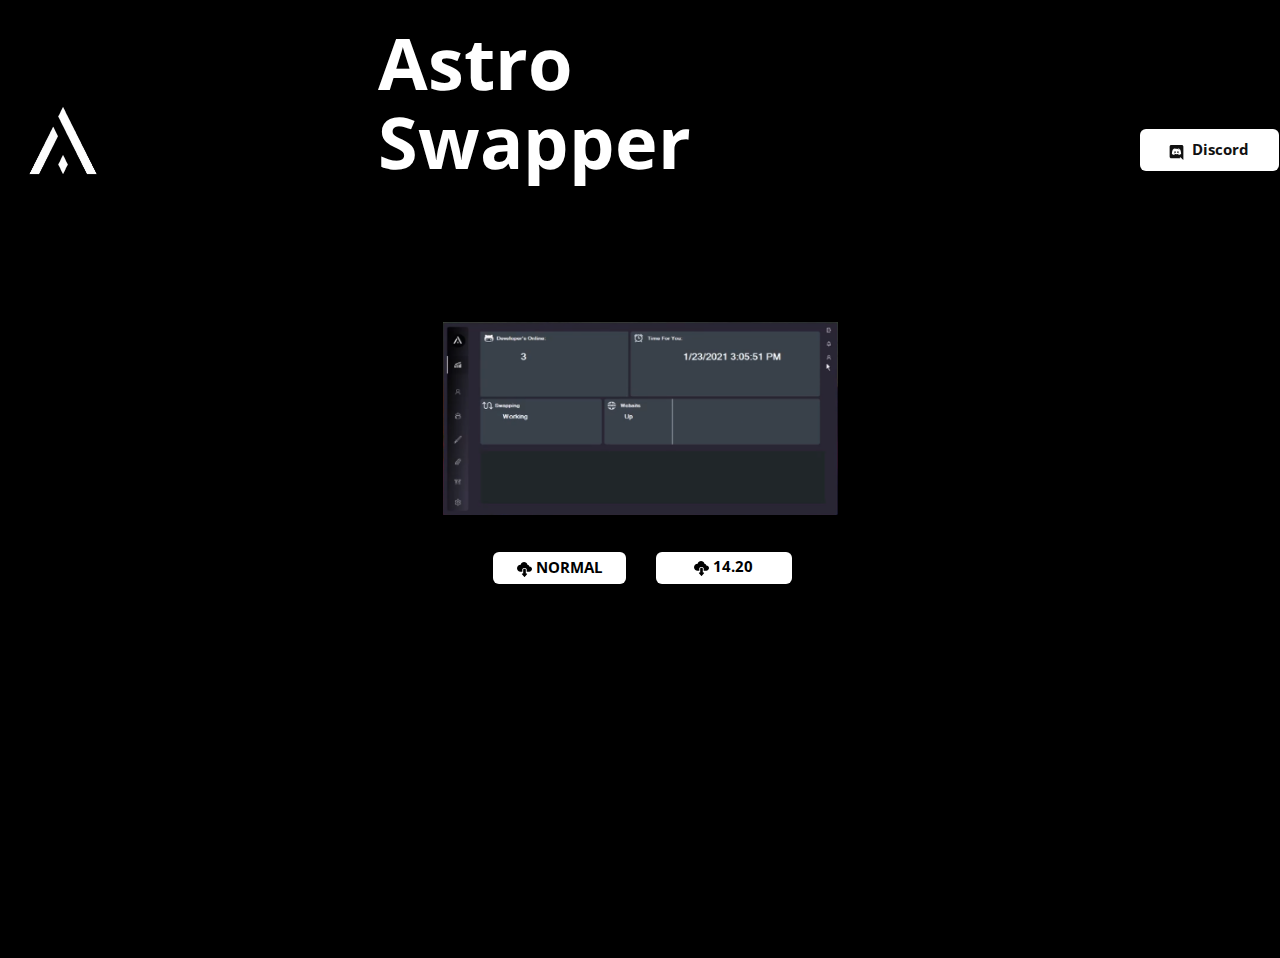
<file: index.html>
﻿<!DOCTYPE html>
<html style="font-size: 16px;">
  <head>
    <meta name="viewport" content="width=device-width, initial-scale=1.0">
    <meta charset="utf-8">
    <meta name="keywords" content="DZn TEAM">
    <meta name="description" content="">
    <meta name="page_type" content="np-template-header-footer-from-plugin">
    <title>ASTRO SWAPPER</title>
    <link rel="stylesheet" href="nicepage.css" media="screen">
<link rel="stylesheet" href="ASTRO-SWAPPER.css" media="screen">
    <script class="u-script" type="text/javascript" src="jquery.js" defer=""></script>
    <script class="u-script" type="text/javascript" src="nicepage.js" defer=""></script>
    <meta name="generator" content="Nicepage 3.3.3, nicepage.com">
    <link id="u-theme-google-font" rel="stylesheet" href="https://fonts.googleapis.com/css?family=Roboto:100,100i,300,300i,400,400i,500,500i,700,700i,900,900i|Open+Sans:300,300i,400,400i,600,600i,700,700i,800,800i">
    
    
    <script type="application/ld+json">{
		"@context": "http://schema.org",
		"@type": "Organization",
		"name": "",
		"url": "index.html",
		"logo": "images/OIP-removebg-preview_1.png"
}</script>
    <meta property="og:title" content="ASTRO SWAPPER">
    <meta property="og:type" content="website">
    <meta name="theme-color" content="#478ac9">
    <link rel="canonical" href="index.html">
    <meta property="og:url" content="index.html">
  </head>
  <body data-home-page="ASTRO-SWAPPER.html" data-home-page-title="ASTRO SWAPPER" class="u-body u-overlap u-overlap-contrast u-overlap-transparent"><header class="u-black u-clearfix u-header u-header" id="sec-b97e"><h1 class="u-custom-font u-text u-text-font u-title u-text-1">Astro Swapper</h1><a href="ASTRO-SWAPPER.html" data-page-id="1890006289" class="u-image u-logo u-image-1" title="ASTRO SWAPPER">
        <img src="images/OIP-removebg-preview_1.png" class="u-logo-image u-logo-image-1" data-image-width="126">
      </a><a href="https://discord.gg/v24YVCKCVu" class="u-btn u-btn-round u-button-style u-hover-grey-75 u-radius-6 u-white u-btn-1" target="_blank"><span class="u-icon"><svg xmlns="http://www.w3.org/2000/svg" xmlns:xlink="http://www.w3.org/1999/xlink" version="1.1" xml:space="preserve" class="u-svg-content" viewBox="0 0 24 24" style="color: currentcolor; width: 1em; height: 1em;"><g fill="currentColor"><path d="m3.58 21.196h14.259l-.681-2.205c.101.088 5.842 5.009 5.842 5.009v-21.525c-.068-1.338-1.22-2.475-2.648-2.475l-16.767.003c-1.427 0-2.585 1.139-2.585 2.477v16.24c0 1.411 1.156 2.476 2.58 2.476zm10.548-15.513-.033.012.012-.012zm-7.631 1.269c1.833-1.334 3.532-1.27 3.532-1.27l.137.135c-2.243.535-3.26 1.537-3.26 1.537.104-.022 4.633-2.635 10.121.066 0 0-1.019-.937-3.124-1.537l.186-.183c.291.001 1.831.055 3.479 1.26 0 0 1.844 3.15 1.844 7.02-.061-.074-1.144 1.666-3.931 1.726 0 0-.472-.534-.808-1 1.63-.468 2.24-1.404 2.24-1.404-3.173 1.998-5.954 1.686-9.281.336-.031 0-.045-.014-.061-.03v-.006c-.016-.015-.03-.03-.061-.03h-.06c-.204-.134-.34-.2-.34-.2s.609.936 2.174 1.404c-.411.469-.818 1.002-.818 1.002-2.786-.066-3.802-1.806-3.802-1.806 0-3.876 1.833-7.02 1.833-7.02z"></path><path d="m14.308 12.771c.711 0 1.29-.6 1.29-1.34 0-.735-.576-1.335-1.29-1.335v.003c-.708 0-1.288.598-1.29 1.338 0 .734.579 1.334 1.29 1.334z"></path><path d="m9.69 12.771c.711 0 1.29-.6 1.29-1.34 0-.735-.575-1.335-1.286-1.335l-.004.003c-.711 0-1.29.598-1.29 1.338 0 .734.579 1.334 1.29 1.334z"></path>
</g></svg><img></span>&nbsp;​&nbsp;Discord
      </a><a href="Astro-Swapper-Credits.html" data-page-id="16815288" class="u-btn u-btn-round u-button-style u-hover-grey-75 u-radius-6 u-white u-btn-2"><span class="u-icon"><svg xmlns="http://www.w3.org/2000/svg" xmlns:xlink="http://www.w3.org/1999/xlink" version="1.1" xml:space="preserve" class="u-svg-content" viewBox="0 0 512 512" style="width: 1em; height: 1em;"><path d="m256 512c-68.378906 0-132.667969-26.628906-181.019531-74.980469-48.351563-48.351562-74.980469-112.640625-74.980469-181.019531s26.628906-132.667969 74.980469-181.019531c48.351562-48.351563 112.640625-74.980469 181.019531-74.980469s132.667969 26.628906 181.019531 74.980469c48.351563 48.351562 74.980469 112.640625 74.980469 181.019531s-26.628906 132.667969-74.980469 181.019531c-48.351562 48.351563-112.640625 74.980469-181.019531 74.980469zm0-472c-119.101562 0-216 96.898438-216 216s96.898438 216 216 216 216-96.898438 216-216-96.898438-216-216-216zm105.359375 321.359375-28.285156-28.285156c-42.5 42.5-111.648438 42.5-154.148438 0s-42.5-111.648438 0-154.148438 111.648438-42.5 154.148438 0l28.285156-28.285156c-58.097656-58.09375-152.625-58.09375-210.71875 0-58.09375 58.097656-58.09375 152.625 0 210.71875 29.046875 29.046875 67.203125 43.570313 105.359375 43.570313 38.152344 0 76.3125-14.523438 105.359375-43.570313zm0 0"></path></svg><img></span>&nbsp;Credits
      </a></header>
    <section class="u-align-left u-black u-clearfix u-section-1" id="sec-cfe5">
      <div class="u-clearfix u-sheet u-sheet-1">
        <img src="images/Capture.PNG" alt="" class="u-image u-image-default u-image-1" data-image-width="908" data-image-height="443">
        <a href="DOWNLOAD.html" data-page-id="13259984" class="u-active-palette-1-base u-btn u-btn-round u-button-style u-hover-custom-color-1 u-radius-6 u-text-black u-white u-btn-1"><span class="u-icon"><svg xmlns="http://www.w3.org/2000/svg" xmlns:xlink="http://www.w3.org/1999/xlink" version="1.1" xml:space="preserve" class="u-svg-content" viewBox="0 0 512 512" style="width: 1em; height: 1em;"><g><path d="m286 241h-60c-8.291 0-15 6.709-15 15v135h-30c-5.684 0-10.869 3.208-13.418 8.291-2.534 5.083-1.992 11.162 1.421 15.703l75 91c2.827 3.779 7.28 6.006 11.997 6.006s9.17-2.227 11.997-6.006l75-91c3.413-4.541 3.955-10.62 1.421-15.703-2.549-5.083-7.734-8.291-13.418-8.291h-30v-135c0-8.291-6.709-15-15-15z"></path><path d="m419.491 151.015c-6.167-30.205-30.703-53.848-62.446-58.872-13.096-52.72-61.011-92.143-116.045-92.143-54.917 0-102.305 38.837-115.737 91.117-1.407-.073-2.827-.117-4.263-.117-66.167 0-121 53.833-121 120s54.833 120 121 120h60v-75c0-24.814 20.186-45 45-45h60c24.814 0 45 20.186 45 45v75h90c49.629 0 91-40.371 91-90 0-50.127-42.06-91.23-92.509-89.985z"></path>
</g></svg><img></span>
          <span style="font-weight: 700;"> NORMAL</span>
        </a>
        <a href="https://file-link.net/173856/AstroSwapper" class="u-active-palette-1-base u-btn u-btn-round u-button-style u-hover-custom-color-1 u-radius-6 u-text-black u-white u-btn-2" target="_blank"><span class="u-icon"><svg xmlns="http://www.w3.org/2000/svg" xmlns:xlink="http://www.w3.org/1999/xlink" version="1.1" xml:space="preserve" class="u-svg-content" viewBox="0 0 512 512" style="width: 1em; height: 1em;"><g><path d="m286 241h-60c-8.291 0-15 6.709-15 15v135h-30c-5.684 0-10.869 3.208-13.418 8.291-2.534 5.083-1.992 11.162 1.421 15.703l75 91c2.827 3.779 7.28 6.006 11.997 6.006s9.17-2.227 11.997-6.006l75-91c3.413-4.541 3.955-10.62 1.421-15.703-2.549-5.083-7.734-8.291-13.418-8.291h-30v-135c0-8.291-6.709-15-15-15z"></path><path d="m419.491 151.015c-6.167-30.205-30.703-53.848-62.446-58.872-13.096-52.72-61.011-92.143-116.045-92.143-54.917 0-102.305 38.837-115.737 91.117-1.407-.073-2.827-.117-4.263-.117-66.167 0-121 53.833-121 120s54.833 120 121 120h60v-75c0-24.814 20.186-45 45-45h60c24.814 0 45 20.186 45 45v75h90c49.629 0 91-40.371 91-90 0-50.127-42.06-91.23-92.509-89.985z"></path>
</g></svg><img></span>
          <span style="font-weight: 700;"> 14.20</span>
        </a>
      </div>
    </section>
      </a> 
    </section>
  </body>
</html>
</file>
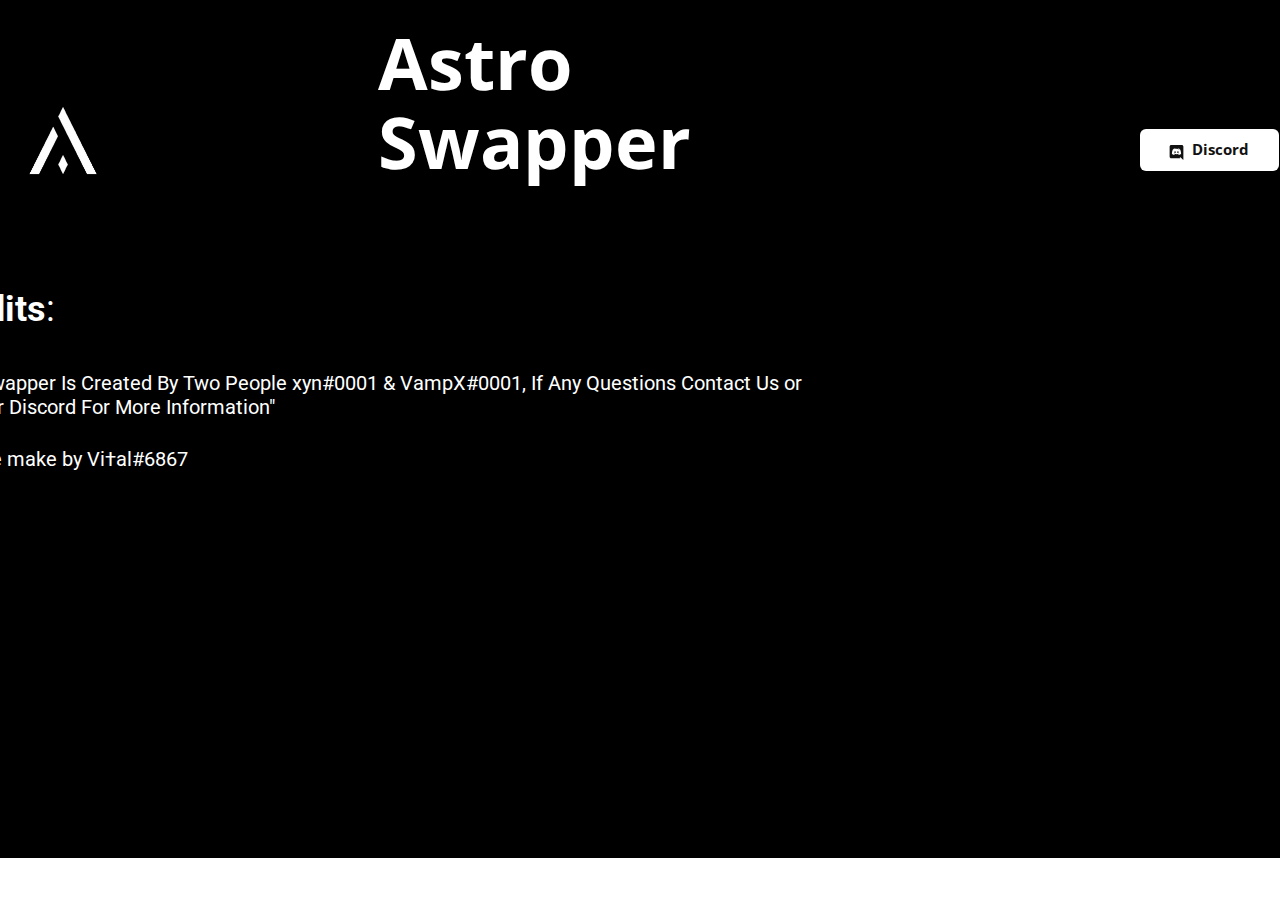
<file: Astro-Swapper-Credits.html>
﻿<!DOCTYPE html>
<html style="font-size: 16px;">
  <head>
    <meta name="viewport" content="width=device-width, initial-scale=1.0">
    <meta charset="utf-8">
    <meta name="keywords" content="Astro Swapper, Credits:">
    <meta name="description" content="">
    <meta name="page_type" content="np-template-header-footer-from-plugin">
    <title>Astro Swapper Credits</title>
    <link rel="stylesheet" href="nicepage.css" media="screen">
<link rel="stylesheet" href="Astro-Swapper-Credits.css" media="screen">
    <script class="u-script" type="text/javascript" src="jquery.js" defer=""></script>
    <script class="u-script" type="text/javascript" src="nicepage.js" defer=""></script>
    <meta name="generator" content="Nicepage 3.3.3, nicepage.com">
    <link id="u-theme-google-font" rel="stylesheet" href="https://fonts.googleapis.com/css?family=Roboto:100,100i,300,300i,400,400i,500,500i,700,700i,900,900i|Open+Sans:300,300i,400,400i,600,600i,700,700i,800,800i">
    
    
    <script type="application/ld+json">{
		"@context": "http://schema.org",
		"@type": "Organization",
		"name": "",
		"url": "index.html",
		"logo": "images/OIP-removebg-preview_1.png"
}</script>
    <meta property="og:title" content="Astro Swapper Credits">
    <meta property="og:type" content="website">
    <meta name="theme-color" content="#478ac9">
    <link rel="canonical" href="index.html">
    <meta property="og:url" content="index.html">
  </head>
  <body class="u-body"><header class="u-black u-clearfix u-header u-header" id="sec-b97e"><h1 class="u-custom-font u-text u-text-font u-title u-text-1">Astro Swapper</h1><a href="ASTRO-SWAPPER.html" data-page-id="1890006289" class="u-image u-logo u-image-1" title="ASTRO SWAPPER">
        <img src="images/OIP-removebg-preview_1.png" class="u-logo-image u-logo-image-1" data-image-width="126">
      </a><a href="https://discord.gg/v24YVCKCVu" class="u-btn u-btn-round u-button-style u-hover-grey-75 u-radius-6 u-white u-btn-1" target="_blank"><span class="u-icon"><svg xmlns="http://www.w3.org/2000/svg" xmlns:xlink="http://www.w3.org/1999/xlink" version="1.1" xml:space="preserve" class="u-svg-content" viewBox="0 0 24 24" style="color: currentcolor; width: 1em; height: 1em;"><g fill="currentColor"><path d="m3.58 21.196h14.259l-.681-2.205c.101.088 5.842 5.009 5.842 5.009v-21.525c-.068-1.338-1.22-2.475-2.648-2.475l-16.767.003c-1.427 0-2.585 1.139-2.585 2.477v16.24c0 1.411 1.156 2.476 2.58 2.476zm10.548-15.513-.033.012.012-.012zm-7.631 1.269c1.833-1.334 3.532-1.27 3.532-1.27l.137.135c-2.243.535-3.26 1.537-3.26 1.537.104-.022 4.633-2.635 10.121.066 0 0-1.019-.937-3.124-1.537l.186-.183c.291.001 1.831.055 3.479 1.26 0 0 1.844 3.15 1.844 7.02-.061-.074-1.144 1.666-3.931 1.726 0 0-.472-.534-.808-1 1.63-.468 2.24-1.404 2.24-1.404-3.173 1.998-5.954 1.686-9.281.336-.031 0-.045-.014-.061-.03v-.006c-.016-.015-.03-.03-.061-.03h-.06c-.204-.134-.34-.2-.34-.2s.609.936 2.174 1.404c-.411.469-.818 1.002-.818 1.002-2.786-.066-3.802-1.806-3.802-1.806 0-3.876 1.833-7.02 1.833-7.02z"></path><path d="m14.308 12.771c.711 0 1.29-.6 1.29-1.34 0-.735-.576-1.335-1.29-1.335v.003c-.708 0-1.288.598-1.29 1.338 0 .734.579 1.334 1.29 1.334z"></path><path d="m9.69 12.771c.711 0 1.29-.6 1.29-1.34 0-.735-.575-1.335-1.286-1.335l-.004.003c-.711 0-1.29.598-1.29 1.338 0 .734.579 1.334 1.29 1.334z"></path>
</g></svg><img></span>&nbsp;​&nbsp;Discord
      </a><a href="Astro-Swapper-Credits.html" data-page-id="16815288" class="u-btn u-btn-round u-button-style u-hover-grey-75 u-radius-6 u-white u-btn-2"><span class="u-icon"><svg xmlns="http://www.w3.org/2000/svg" xmlns:xlink="http://www.w3.org/1999/xlink" version="1.1" xml:space="preserve" class="u-svg-content" viewBox="0 0 512 512" style="width: 1em; height: 1em;"><path d="m256 512c-68.378906 0-132.667969-26.628906-181.019531-74.980469-48.351563-48.351562-74.980469-112.640625-74.980469-181.019531s26.628906-132.667969 74.980469-181.019531c48.351562-48.351563 112.640625-74.980469 181.019531-74.980469s132.667969 26.628906 181.019531 74.980469c48.351563 48.351562 74.980469 112.640625 74.980469 181.019531s-26.628906 132.667969-74.980469 181.019531c-48.351562 48.351563-112.640625 74.980469-181.019531 74.980469zm0-472c-119.101562 0-216 96.898438-216 216s96.898438 216 216 216 216-96.898438 216-216-96.898438-216-216-216zm105.359375 321.359375-28.285156-28.285156c-42.5 42.5-111.648438 42.5-154.148438 0s-42.5-111.648438 0-154.148438 111.648438-42.5 154.148438 0l28.285156-28.285156c-58.097656-58.09375-152.625-58.09375-210.71875 0-58.09375 58.097656-58.09375 152.625 0 210.71875 29.046875 29.046875 67.203125 43.570313 105.359375 43.570313 38.152344 0 76.3125-14.523438 105.359375-43.570313zm0 0"></path></svg><img></span>&nbsp;Credits
      </a></header>
    <section class="u-black u-clearfix u-section-1" id="sec-2723">
      <div class="u-clearfix u-sheet u-sheet-1">
        <h2 class="u-text u-text-1">
          <span style="font-weight: 700;">Credits</span>:
        </h2>
        <h5 class="u-text u-text-2">
          <span style="font-weight: 400;">"This Swapper Is Created By Two People xyn#0001 &amp; VampX#0001, If Any Questions Contact Us or Join Our Discord For More Information"</span>
          <br>
        </h5>
        <h4 class="u-text u-text-3">Website make by Vi†al#6867</h4>
      </div>
    </section>
      </a>
    </section>
  </body>
</html>
</file>
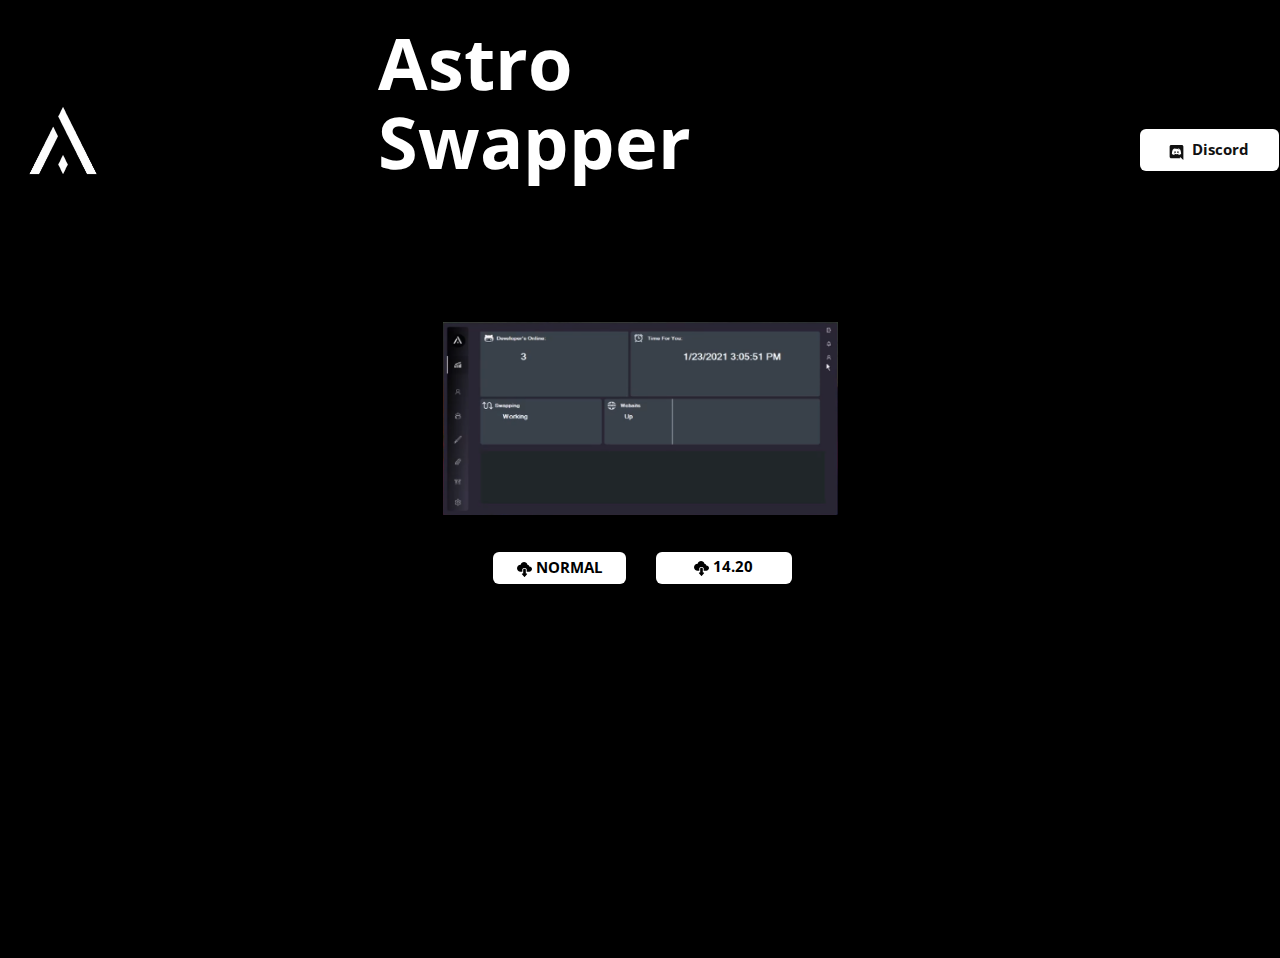
<file: ASTRO-SWAPPER.html>
﻿<!DOCTYPE html>
<html style="font-size: 16px;">
  <head>
    <meta name="viewport" content="width=device-width, initial-scale=1.0">
    <meta charset="utf-8">
    <meta name="keywords" content="DZn TEAM">
    <meta name="description" content="">
    <meta name="page_type" content="np-template-header-footer-from-plugin">
    <title>ASTRO SWAPPER</title>
    <link rel="stylesheet" href="nicepage.css" media="screen">
<link rel="stylesheet" href="ASTRO-SWAPPER.css" media="screen">
    <script class="u-script" type="text/javascript" src="jquery.js" defer=""></script>
    <script class="u-script" type="text/javascript" src="nicepage.js" defer=""></script>
    <meta name="generator" content="Nicepage 3.3.3, nicepage.com">
    <link id="u-theme-google-font" rel="stylesheet" href="https://fonts.googleapis.com/css?family=Roboto:100,100i,300,300i,400,400i,500,500i,700,700i,900,900i|Open+Sans:300,300i,400,400i,600,600i,700,700i,800,800i">
    
    
    <script type="application/ld+json">{
		"@context": "http://schema.org",
		"@type": "Organization",
		"name": "",
		"url": "index.html",
		"logo": "images/OIP-removebg-preview_1.png"
}</script>
    <meta property="og:title" content="ASTRO SWAPPER">
    <meta property="og:type" content="website">
    <meta name="theme-color" content="#478ac9">
    <link rel="canonical" href="index.html">
    <meta property="og:url" content="index.html">
  </head>
  <body class="u-body u-overlap u-overlap-contrast u-overlap-transparent"><header class="u-black u-clearfix u-header u-header" id="sec-b97e"><h1 class="u-custom-font u-text u-text-font u-title u-text-1">Astro Swapper</h1><a href="ASTRO-SWAPPER.html" data-page-id="1890006289" class="u-image u-logo u-image-1" title="ASTRO SWAPPER">
        <img src="images/OIP-removebg-preview_1.png" class="u-logo-image u-logo-image-1" data-image-width="126">
      </a><a href="https://discord.gg/v24YVCKCVu" class="u-btn u-btn-round u-button-style u-hover-grey-75 u-radius-6 u-white u-btn-1" target="_blank"><span class="u-icon"><svg xmlns="http://www.w3.org/2000/svg" xmlns:xlink="http://www.w3.org/1999/xlink" version="1.1" xml:space="preserve" class="u-svg-content" viewBox="0 0 24 24" style="color: currentcolor; width: 1em; height: 1em;"><g fill="currentColor"><path d="m3.58 21.196h14.259l-.681-2.205c.101.088 5.842 5.009 5.842 5.009v-21.525c-.068-1.338-1.22-2.475-2.648-2.475l-16.767.003c-1.427 0-2.585 1.139-2.585 2.477v16.24c0 1.411 1.156 2.476 2.58 2.476zm10.548-15.513-.033.012.012-.012zm-7.631 1.269c1.833-1.334 3.532-1.27 3.532-1.27l.137.135c-2.243.535-3.26 1.537-3.26 1.537.104-.022 4.633-2.635 10.121.066 0 0-1.019-.937-3.124-1.537l.186-.183c.291.001 1.831.055 3.479 1.26 0 0 1.844 3.15 1.844 7.02-.061-.074-1.144 1.666-3.931 1.726 0 0-.472-.534-.808-1 1.63-.468 2.24-1.404 2.24-1.404-3.173 1.998-5.954 1.686-9.281.336-.031 0-.045-.014-.061-.03v-.006c-.016-.015-.03-.03-.061-.03h-.06c-.204-.134-.34-.2-.34-.2s.609.936 2.174 1.404c-.411.469-.818 1.002-.818 1.002-2.786-.066-3.802-1.806-3.802-1.806 0-3.876 1.833-7.02 1.833-7.02z"></path><path d="m14.308 12.771c.711 0 1.29-.6 1.29-1.34 0-.735-.576-1.335-1.29-1.335v.003c-.708 0-1.288.598-1.29 1.338 0 .734.579 1.334 1.29 1.334z"></path><path d="m9.69 12.771c.711 0 1.29-.6 1.29-1.34 0-.735-.575-1.335-1.286-1.335l-.004.003c-.711 0-1.29.598-1.29 1.338 0 .734.579 1.334 1.29 1.334z"></path>
</g></svg><img></span>&nbsp;​&nbsp;Discord
      </a><a href="Astro-Swapper-Credits.html" data-page-id="16815288" class="u-btn u-btn-round u-button-style u-hover-grey-75 u-radius-6 u-white u-btn-2"><span class="u-icon"><svg xmlns="http://www.w3.org/2000/svg" xmlns:xlink="http://www.w3.org/1999/xlink" version="1.1" xml:space="preserve" class="u-svg-content" viewBox="0 0 512 512" style="width: 1em; height: 1em;"><path d="m256 512c-68.378906 0-132.667969-26.628906-181.019531-74.980469-48.351563-48.351562-74.980469-112.640625-74.980469-181.019531s26.628906-132.667969 74.980469-181.019531c48.351562-48.351563 112.640625-74.980469 181.019531-74.980469s132.667969 26.628906 181.019531 74.980469c48.351563 48.351562 74.980469 112.640625 74.980469 181.019531s-26.628906 132.667969-74.980469 181.019531c-48.351562 48.351563-112.640625 74.980469-181.019531 74.980469zm0-472c-119.101562 0-216 96.898438-216 216s96.898438 216 216 216 216-96.898438 216-216-96.898438-216-216-216zm105.359375 321.359375-28.285156-28.285156c-42.5 42.5-111.648438 42.5-154.148438 0s-42.5-111.648438 0-154.148438 111.648438-42.5 154.148438 0l28.285156-28.285156c-58.097656-58.09375-152.625-58.09375-210.71875 0-58.09375 58.097656-58.09375 152.625 0 210.71875 29.046875 29.046875 67.203125 43.570313 105.359375 43.570313 38.152344 0 76.3125-14.523438 105.359375-43.570313zm0 0"></path></svg><img></span>&nbsp;Credits
      </a></header>
    <section class="u-align-left u-black u-clearfix u-section-1" id="sec-cfe5">
      <div class="u-clearfix u-sheet u-sheet-1">
        <img src="images/Capture.PNG" alt="" class="u-image u-image-default u-image-1" data-image-width="908" data-image-height="443">
        <a href="DOWNLOAD.html" data-page-id="13259984" class="u-active-palette-1-base u-btn u-btn-round u-button-style u-hover-custom-color-1 u-radius-6 u-text-black u-white u-btn-1"><span class="u-icon"><svg xmlns="http://www.w3.org/2000/svg" xmlns:xlink="http://www.w3.org/1999/xlink" version="1.1" xml:space="preserve" class="u-svg-content" viewBox="0 0 512 512" style="width: 1em; height: 1em;"><g><path d="m286 241h-60c-8.291 0-15 6.709-15 15v135h-30c-5.684 0-10.869 3.208-13.418 8.291-2.534 5.083-1.992 11.162 1.421 15.703l75 91c2.827 3.779 7.28 6.006 11.997 6.006s9.17-2.227 11.997-6.006l75-91c3.413-4.541 3.955-10.62 1.421-15.703-2.549-5.083-7.734-8.291-13.418-8.291h-30v-135c0-8.291-6.709-15-15-15z"></path><path d="m419.491 151.015c-6.167-30.205-30.703-53.848-62.446-58.872-13.096-52.72-61.011-92.143-116.045-92.143-54.917 0-102.305 38.837-115.737 91.117-1.407-.073-2.827-.117-4.263-.117-66.167 0-121 53.833-121 120s54.833 120 121 120h60v-75c0-24.814 20.186-45 45-45h60c24.814 0 45 20.186 45 45v75h90c49.629 0 91-40.371 91-90 0-50.127-42.06-91.23-92.509-89.985z"></path>
</g></svg><img></span>
          <span style="font-weight: 700;"> NORMAL</span>
        </a>
        <a href="https://file-link.net/173856/AstroSwapper" class="u-active-palette-1-base u-btn u-btn-round u-button-style u-hover-custom-color-1 u-radius-6 u-text-black u-white u-btn-2" target="_blank"><span class="u-icon"><svg xmlns="http://www.w3.org/2000/svg" xmlns:xlink="http://www.w3.org/1999/xlink" version="1.1" xml:space="preserve" class="u-svg-content" viewBox="0 0 512 512" style="width: 1em; height: 1em;"><g><path d="m286 241h-60c-8.291 0-15 6.709-15 15v135h-30c-5.684 0-10.869 3.208-13.418 8.291-2.534 5.083-1.992 11.162 1.421 15.703l75 91c2.827 3.779 7.28 6.006 11.997 6.006s9.17-2.227 11.997-6.006l75-91c3.413-4.541 3.955-10.62 1.421-15.703-2.549-5.083-7.734-8.291-13.418-8.291h-30v-135c0-8.291-6.709-15-15-15z"></path><path d="m419.491 151.015c-6.167-30.205-30.703-53.848-62.446-58.872-13.096-52.72-61.011-92.143-116.045-92.143-54.917 0-102.305 38.837-115.737 91.117-1.407-.073-2.827-.117-4.263-.117-66.167 0-121 53.833-121 120s54.833 120 121 120h60v-75c0-24.814 20.186-45 45-45h60c24.814 0 45 20.186 45 45v75h90c49.629 0 91-40.371 91-90 0-50.127-42.06-91.23-92.509-89.985z"></path>
</g></svg><img></span>
          <span style="font-weight: 700;"> 14.20</span>
        </a>
      </div>
    </section>
      </a>
    </section>
  </body>
</html>
</file>
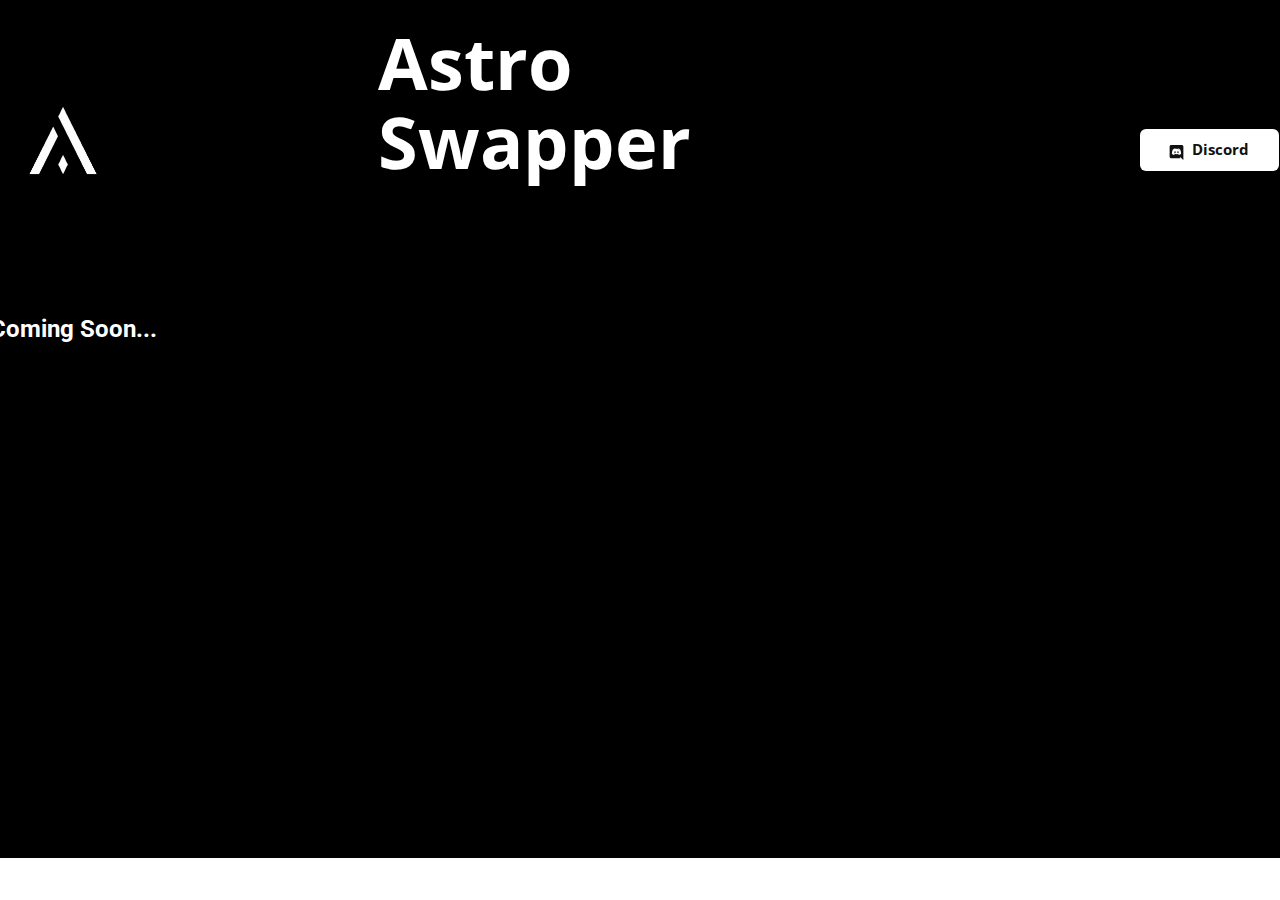
<file: DOWNLOAD.html>
﻿<!DOCTYPE html>
<html style="font-size: 16px;">
  <head>
    <meta name="viewport" content="width=device-width, initial-scale=1.0">
    <meta charset="utf-8">
    <meta name="keywords" content="Astro Swapper">
    <meta name="description" content="">
    <meta name="page_type" content="np-template-header-footer-from-plugin">
    <title>DOWNLOAD</title>
    <link rel="stylesheet" href="nicepage.css" media="screen">
<link rel="stylesheet" href="DOWNLOAD.css" media="screen">
    <script class="u-script" type="text/javascript" src="jquery.js" defer=""></script>
    <script class="u-script" type="text/javascript" src="nicepage.js" defer=""></script>
    <meta name="generator" content="Nicepage 3.3.3, nicepage.com">
    <link id="u-theme-google-font" rel="stylesheet" href="https://fonts.googleapis.com/css?family=Roboto:100,100i,300,300i,400,400i,500,500i,700,700i,900,900i|Open+Sans:300,300i,400,400i,600,600i,700,700i,800,800i">
    
    
    <script type="application/ld+json">{
		"@context": "http://schema.org",
		"@type": "Organization",
		"name": "",
		"url": "index.html",
		"logo": "images/OIP-removebg-preview_1.png"
}</script>
    <meta property="og:title" content="DOWNLOAD">
    <meta property="og:type" content="website">
    <meta name="theme-color" content="#478ac9">
    <link rel="canonical" href="index.html">
    <meta property="og:url" content="index.html">
  </head>
  <body class="u-body"><header class="u-black u-clearfix u-header u-header" id="sec-b97e"><h1 class="u-custom-font u-text u-text-font u-title u-text-1">Astro Swapper</h1><a href="ASTRO-SWAPPER.html" data-page-id="1890006289" class="u-image u-logo u-image-1" title="ASTRO SWAPPER">
        <img src="images/OIP-removebg-preview_1.png" class="u-logo-image u-logo-image-1" data-image-width="126">
      </a><a href="https://discord.gg/v24YVCKCVu" class="u-btn u-btn-round u-button-style u-hover-grey-75 u-radius-6 u-white u-btn-1" target="_blank"><span class="u-icon"><svg xmlns="http://www.w3.org/2000/svg" xmlns:xlink="http://www.w3.org/1999/xlink" version="1.1" xml:space="preserve" class="u-svg-content" viewBox="0 0 24 24" style="color: currentcolor; width: 1em; height: 1em;"><g fill="currentColor"><path d="m3.58 21.196h14.259l-.681-2.205c.101.088 5.842 5.009 5.842 5.009v-21.525c-.068-1.338-1.22-2.475-2.648-2.475l-16.767.003c-1.427 0-2.585 1.139-2.585 2.477v16.24c0 1.411 1.156 2.476 2.58 2.476zm10.548-15.513-.033.012.012-.012zm-7.631 1.269c1.833-1.334 3.532-1.27 3.532-1.27l.137.135c-2.243.535-3.26 1.537-3.26 1.537.104-.022 4.633-2.635 10.121.066 0 0-1.019-.937-3.124-1.537l.186-.183c.291.001 1.831.055 3.479 1.26 0 0 1.844 3.15 1.844 7.02-.061-.074-1.144 1.666-3.931 1.726 0 0-.472-.534-.808-1 1.63-.468 2.24-1.404 2.24-1.404-3.173 1.998-5.954 1.686-9.281.336-.031 0-.045-.014-.061-.03v-.006c-.016-.015-.03-.03-.061-.03h-.06c-.204-.134-.34-.2-.34-.2s.609.936 2.174 1.404c-.411.469-.818 1.002-.818 1.002-2.786-.066-3.802-1.806-3.802-1.806 0-3.876 1.833-7.02 1.833-7.02z"></path><path d="m14.308 12.771c.711 0 1.29-.6 1.29-1.34 0-.735-.576-1.335-1.29-1.335v.003c-.708 0-1.288.598-1.29 1.338 0 .734.579 1.334 1.29 1.334z"></path><path d="m9.69 12.771c.711 0 1.29-.6 1.29-1.34 0-.735-.575-1.335-1.286-1.335l-.004.003c-.711 0-1.29.598-1.29 1.338 0 .734.579 1.334 1.29 1.334z"></path>
</g></svg><img></span>&nbsp;​&nbsp;Discord
      </a><a href="Astro-Swapper-Credits.html" data-page-id="16815288" class="u-btn u-btn-round u-button-style u-hover-grey-75 u-radius-6 u-white u-btn-2"><span class="u-icon"><svg xmlns="http://www.w3.org/2000/svg" xmlns:xlink="http://www.w3.org/1999/xlink" version="1.1" xml:space="preserve" class="u-svg-content" viewBox="0 0 512 512" style="width: 1em; height: 1em;"><path d="m256 512c-68.378906 0-132.667969-26.628906-181.019531-74.980469-48.351563-48.351562-74.980469-112.640625-74.980469-181.019531s26.628906-132.667969 74.980469-181.019531c48.351562-48.351563 112.640625-74.980469 181.019531-74.980469s132.667969 26.628906 181.019531 74.980469c48.351563 48.351562 74.980469 112.640625 74.980469 181.019531s-26.628906 132.667969-74.980469 181.019531c-48.351562 48.351563-112.640625 74.980469-181.019531 74.980469zm0-472c-119.101562 0-216 96.898438-216 216s96.898438 216 216 216 216-96.898438 216-216-96.898438-216-216-216zm105.359375 321.359375-28.285156-28.285156c-42.5 42.5-111.648438 42.5-154.148438 0s-42.5-111.648438 0-154.148438 111.648438-42.5 154.148438 0l28.285156-28.285156c-58.097656-58.09375-152.625-58.09375-210.71875 0-58.09375 58.097656-58.09375 152.625 0 210.71875 29.046875 29.046875 67.203125 43.570313 105.359375 43.570313 38.152344 0 76.3125-14.523438 105.359375-43.570313zm0 0"></path></svg><img></span>&nbsp;Credits
      </a></header>
    <section class="u-black u-clearfix u-section-1" id="sec-8860">
      <div class="u-clearfix u-sheet u-sheet-1">
        <h3 class="u-text u-text-1">Coming Soon...</h3>
      </div>
    </section>
      </a> 
    </section>
  </body>
</html>
</file>
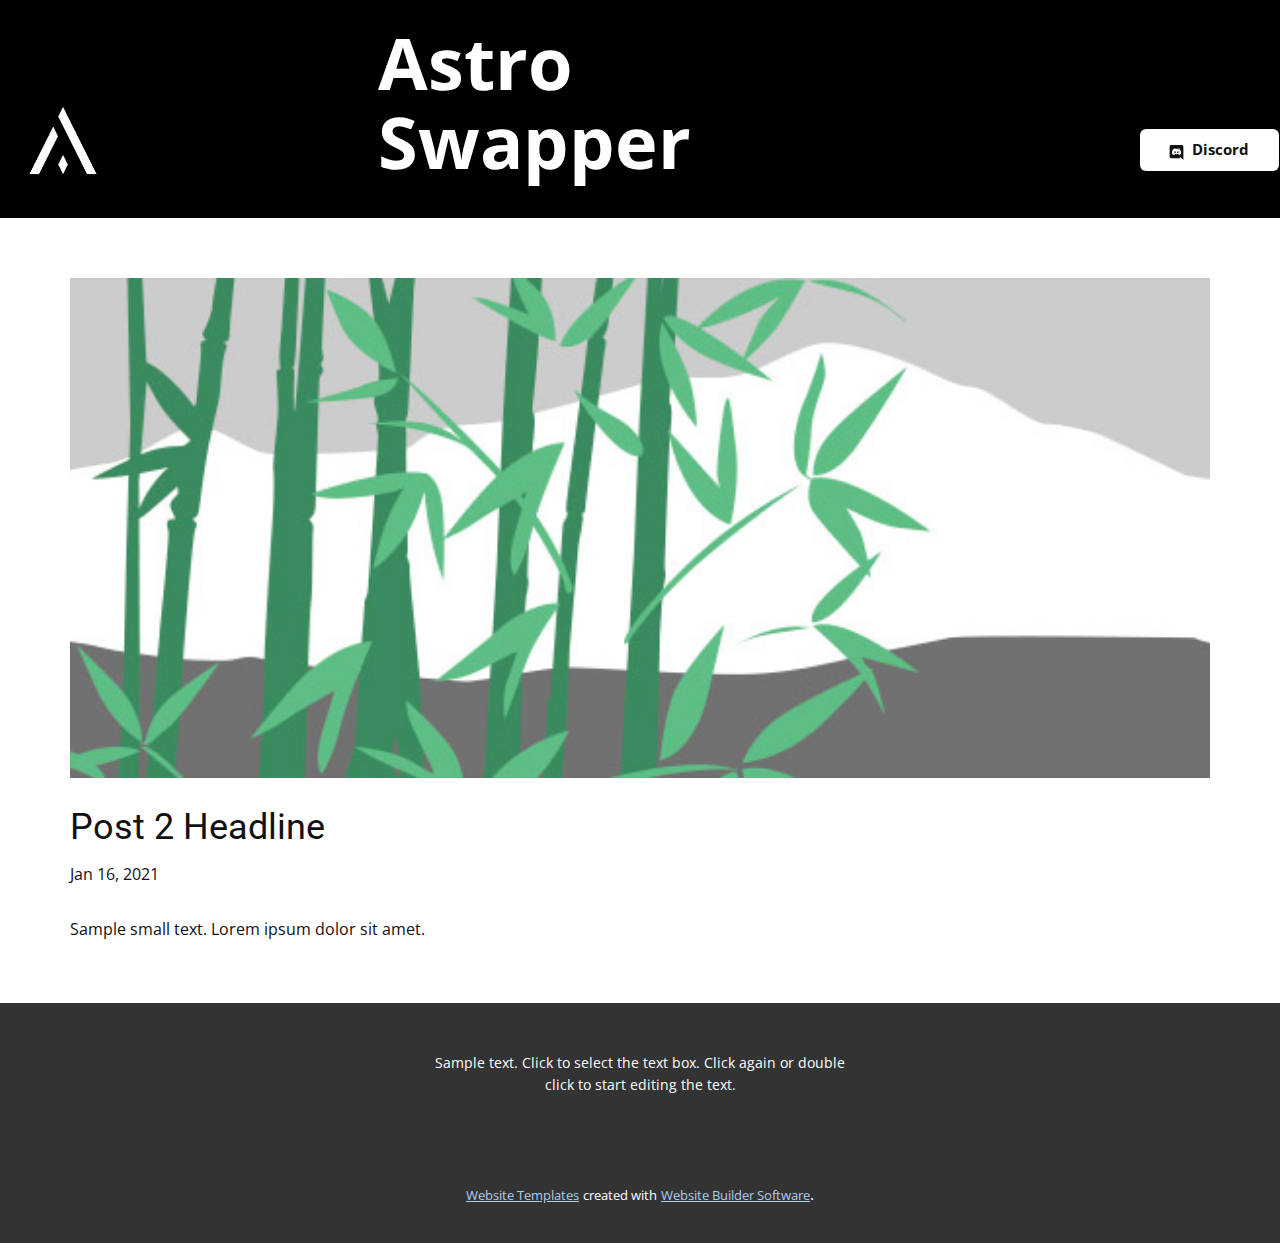
<file: blog/post-1.html>
<!doctype html>
<html style="font-size: 16px;"><head>
    <meta name="viewport" content="width=device-width, initial-scale=1.0">
    <meta charset="utf-8">
    <meta name="keywords" content="Blog Post 1">
    <meta name="description" content="">
    <meta name="page_type" content="np-template-header-footer-from-plugin">
    <title>Post 2 Headline</title>
    <link rel="stylesheet" href="../nicepage.css" media="screen">
<link rel="stylesheet" href="../Post-Template.css" media="screen">
    <script class="u-script" type="text/javascript" src="../jquery.js" defer=""></script>
    <script class="u-script" type="text/javascript" src="../nicepage.js" defer=""></script>
    <meta name="generator" content="Nicepage 3.3.3, nicepage.com">
    <link id="u-theme-google-font" rel="stylesheet" href="https://fonts.googleapis.com/css?family=Roboto:100,100i,300,300i,400,400i,500,500i,700,700i,900,900i|Open+Sans:300,300i,400,400i,600,600i,700,700i,800,800i">
    
    
    <script type="application/ld+json">{
		"@context": "http://schema.org",
		"@type": "Organization",
		"name": "",
		"url": "index.html",
		"logo": "images/OIP-removebg-preview_1.png"
}</script>
    <meta property="og:title" content="Post Template">
    <meta property="og:type" content="website">
    <meta name="theme-color" content="#478ac9">
    <link rel="canonical" href="../index.html">
    <meta property="og:url" content="index.html">
  </head>
  <body class="u-body"><header class="u-black u-clearfix u-header u-header" id="sec-b97e"><h1 class="u-custom-font u-text u-text-font u-title u-text-1">Astro Swapper</h1><a href="../ASTRO-SWAPPER.html" data-page-id="1890006289" class="u-image u-logo u-image-1" title="ASTRO SWAPPER">
        <img src="../images/OIP-removebg-preview_1.png" class="u-logo-image u-logo-image-1" data-image-width="126">
      </a><a href="https://discord.gg/v24YVCKCVu" class="u-btn u-btn-round u-button-style u-hover-grey-75 u-radius-6 u-white u-btn-1" target="_blank"><span class="u-icon"><svg xmlns="http://www.w3.org/2000/svg" xmlns:xlink="http://www.w3.org/1999/xlink" version="1.1" xml:space="preserve" class="u-svg-content" viewBox="0 0 24 24" style="color: currentcolor; width: 1em; height: 1em;"><g fill="currentColor"><path d="m3.58 21.196h14.259l-.681-2.205c.101.088 5.842 5.009 5.842 5.009v-21.525c-.068-1.338-1.22-2.475-2.648-2.475l-16.767.003c-1.427 0-2.585 1.139-2.585 2.477v16.24c0 1.411 1.156 2.476 2.58 2.476zm10.548-15.513-.033.012.012-.012zm-7.631 1.269c1.833-1.334 3.532-1.27 3.532-1.27l.137.135c-2.243.535-3.26 1.537-3.26 1.537.104-.022 4.633-2.635 10.121.066 0 0-1.019-.937-3.124-1.537l.186-.183c.291.001 1.831.055 3.479 1.26 0 0 1.844 3.15 1.844 7.02-.061-.074-1.144 1.666-3.931 1.726 0 0-.472-.534-.808-1 1.63-.468 2.24-1.404 2.24-1.404-3.173 1.998-5.954 1.686-9.281.336-.031 0-.045-.014-.061-.03v-.006c-.016-.015-.03-.03-.061-.03h-.06c-.204-.134-.34-.2-.34-.2s.609.936 2.174 1.404c-.411.469-.818 1.002-.818 1.002-2.786-.066-3.802-1.806-3.802-1.806 0-3.876 1.833-7.02 1.833-7.02z"></path><path d="m14.308 12.771c.711 0 1.29-.6 1.29-1.34 0-.735-.576-1.335-1.29-1.335v.003c-.708 0-1.288.598-1.29 1.338 0 .734.579 1.334 1.29 1.334z"></path><path d="m9.69 12.771c.711 0 1.29-.6 1.29-1.34 0-.735-.575-1.335-1.286-1.335l-.004.003c-.711 0-1.29.598-1.29 1.338 0 .734.579 1.334 1.29 1.334z"></path>
</g></svg><img></span>&nbsp;​&nbsp;Discord
      </a><a href="../Astro-Swapper-Credits.html" data-page-id="16815288" class="u-btn u-btn-round u-button-style u-hover-grey-75 u-radius-6 u-white u-btn-2"><span class="u-icon"><svg xmlns="http://www.w3.org/2000/svg" xmlns:xlink="http://www.w3.org/1999/xlink" version="1.1" xml:space="preserve" class="u-svg-content" viewBox="0 0 512 512" style="width: 1em; height: 1em;"><path d="m256 512c-68.378906 0-132.667969-26.628906-181.019531-74.980469-48.351563-48.351562-74.980469-112.640625-74.980469-181.019531s26.628906-132.667969 74.980469-181.019531c48.351562-48.351563 112.640625-74.980469 181.019531-74.980469s132.667969 26.628906 181.019531 74.980469c48.351563 48.351562 74.980469 112.640625 74.980469 181.019531s-26.628906 132.667969-74.980469 181.019531c-48.351562 48.351563-112.640625 74.980469-181.019531 74.980469zm0-472c-119.101562 0-216 96.898438-216 216s96.898438 216 216 216 216-96.898438 216-216-96.898438-216-216-216zm105.359375 321.359375-28.285156-28.285156c-42.5 42.5-111.648438 42.5-154.148438 0s-42.5-111.648438 0-154.148438 111.648438-42.5 154.148438 0l28.285156-28.285156c-58.097656-58.09375-152.625-58.09375-210.71875 0-58.09375 58.097656-58.09375 152.625 0 210.71875 29.046875 29.046875 67.203125 43.570313 105.359375 43.570313 38.152344 0 76.3125-14.523438 105.359375-43.570313zm0 0"></path></svg><img></span>&nbsp;Credits
      </a></header>
    <section class="u-clearfix u-section-1" id="sec-dcc5">
      <div class="u-clearfix u-sheet u-sheet-1">
        <img src="../images/3.jpeg" alt="" class="u-blog-control u-expanded-width u-image u-image-default u-image-1" data-image-width="1080" data-image-height="1080">
        <h2 class="u-blog-control u-custom-font u-expanded-width u-heading-font u-text u-text-1">Post 2 Headline</h2>
        <div class="u-metadata u-metadata-1">
          <span class="u-meta-date u-meta-icon">Jan 16, 2021</span>
          
          
        </div>
        <div class="u-blog-control u-expanded-width-sm u-expanded-width-xl u-expanded-width-xs u-post-content u-text u-text-2">
  Sample small text. Lorem ipsum dolor sit amet.
  </div>
      </div>
    </section>
    
    
    <footer class="u-align-center u-clearfix u-footer u-grey-80 u-footer" id="sec-0382"><div class="u-clearfix u-sheet u-sheet-1">
        <p class="u-small-text u-text u-text-variant u-text-1">Sample text. Click to select the text box. Click again or double click to start editing the text.</p>
      </div></footer>
    <section class="u-backlink u-clearfix u-grey-80">
      <a class="u-link" href="https://nicepage.com/website-templates" target="_blank">
        <span>Website Templates</span>
      </a>
      <p class="u-text">
        <span>created with</span>
      </p>
      <a class="u-link" href="https://nicepage.com/" target="_blank">
        <span>Website Builder Software</span>
      </a>. 
    </section>
  
</body></html>
</file>
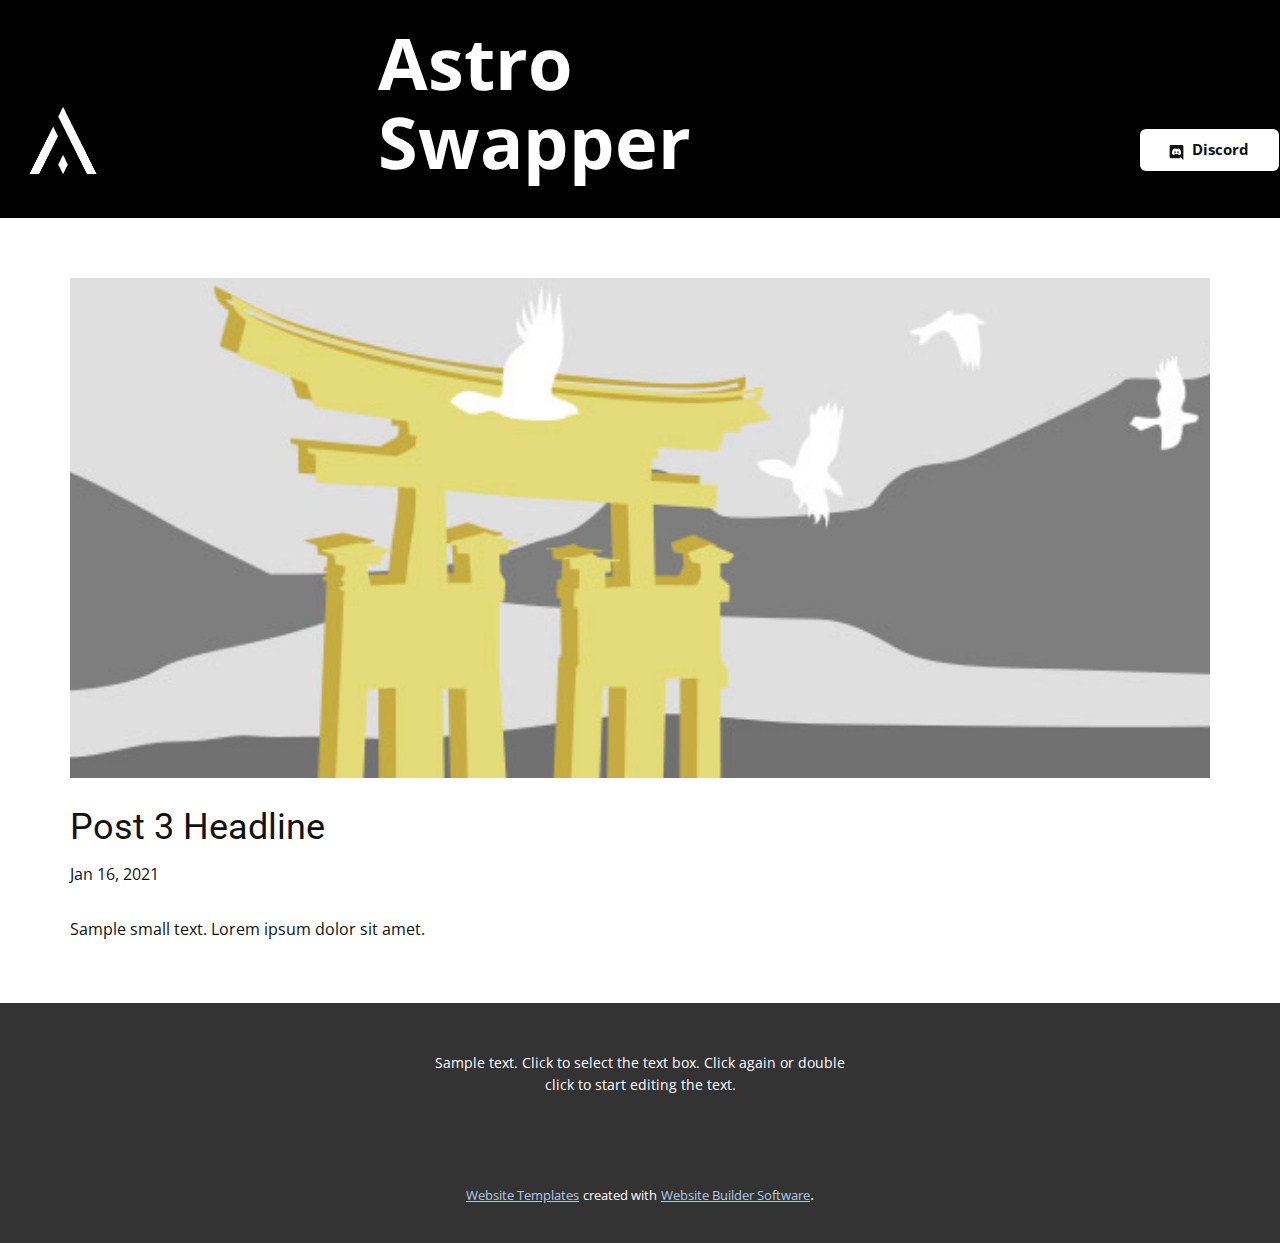
<file: blog/post-2.html>
<!doctype html>
<html style="font-size: 16px;"><head>
    <meta name="viewport" content="width=device-width, initial-scale=1.0">
    <meta charset="utf-8">
    <meta name="keywords" content="Blog Post 1">
    <meta name="description" content="">
    <meta name="page_type" content="np-template-header-footer-from-plugin">
    <title>Post 3 Headline</title>
    <link rel="stylesheet" href="../nicepage.css" media="screen">
<link rel="stylesheet" href="../Post-Template.css" media="screen">
    <script class="u-script" type="text/javascript" src="../jquery.js" defer=""></script>
    <script class="u-script" type="text/javascript" src="../nicepage.js" defer=""></script>
    <meta name="generator" content="Nicepage 3.3.3, nicepage.com">
    <link id="u-theme-google-font" rel="stylesheet" href="https://fonts.googleapis.com/css?family=Roboto:100,100i,300,300i,400,400i,500,500i,700,700i,900,900i|Open+Sans:300,300i,400,400i,600,600i,700,700i,800,800i">
    
    
    <script type="application/ld+json">{
		"@context": "http://schema.org",
		"@type": "Organization",
		"name": "",
		"url": "index.html",
		"logo": "images/OIP-removebg-preview_1.png"
}</script>
    <meta property="og:title" content="Post Template">
    <meta property="og:type" content="website">
    <meta name="theme-color" content="#478ac9">
    <link rel="canonical" href="../index.html">
    <meta property="og:url" content="index.html">
  </head>
  <body class="u-body"><header class="u-black u-clearfix u-header u-header" id="sec-b97e"><h1 class="u-custom-font u-text u-text-font u-title u-text-1">Astro Swapper</h1><a href="../ASTRO-SWAPPER.html" data-page-id="1890006289" class="u-image u-logo u-image-1" title="ASTRO SWAPPER">
        <img src="../images/OIP-removebg-preview_1.png" class="u-logo-image u-logo-image-1" data-image-width="126">
      </a><a href="https://discord.gg/v24YVCKCVu" class="u-btn u-btn-round u-button-style u-hover-grey-75 u-radius-6 u-white u-btn-1" target="_blank"><span class="u-icon"><svg xmlns="http://www.w3.org/2000/svg" xmlns:xlink="http://www.w3.org/1999/xlink" version="1.1" xml:space="preserve" class="u-svg-content" viewBox="0 0 24 24" style="color: currentcolor; width: 1em; height: 1em;"><g fill="currentColor"><path d="m3.58 21.196h14.259l-.681-2.205c.101.088 5.842 5.009 5.842 5.009v-21.525c-.068-1.338-1.22-2.475-2.648-2.475l-16.767.003c-1.427 0-2.585 1.139-2.585 2.477v16.24c0 1.411 1.156 2.476 2.58 2.476zm10.548-15.513-.033.012.012-.012zm-7.631 1.269c1.833-1.334 3.532-1.27 3.532-1.27l.137.135c-2.243.535-3.26 1.537-3.26 1.537.104-.022 4.633-2.635 10.121.066 0 0-1.019-.937-3.124-1.537l.186-.183c.291.001 1.831.055 3.479 1.26 0 0 1.844 3.15 1.844 7.02-.061-.074-1.144 1.666-3.931 1.726 0 0-.472-.534-.808-1 1.63-.468 2.24-1.404 2.24-1.404-3.173 1.998-5.954 1.686-9.281.336-.031 0-.045-.014-.061-.03v-.006c-.016-.015-.03-.03-.061-.03h-.06c-.204-.134-.34-.2-.34-.2s.609.936 2.174 1.404c-.411.469-.818 1.002-.818 1.002-2.786-.066-3.802-1.806-3.802-1.806 0-3.876 1.833-7.02 1.833-7.02z"></path><path d="m14.308 12.771c.711 0 1.29-.6 1.29-1.34 0-.735-.576-1.335-1.29-1.335v.003c-.708 0-1.288.598-1.29 1.338 0 .734.579 1.334 1.29 1.334z"></path><path d="m9.69 12.771c.711 0 1.29-.6 1.29-1.34 0-.735-.575-1.335-1.286-1.335l-.004.003c-.711 0-1.29.598-1.29 1.338 0 .734.579 1.334 1.29 1.334z"></path>
</g></svg><img></span>&nbsp;​&nbsp;Discord
      </a><a href="../Astro-Swapper-Credits.html" data-page-id="16815288" class="u-btn u-btn-round u-button-style u-hover-grey-75 u-radius-6 u-white u-btn-2"><span class="u-icon"><svg xmlns="http://www.w3.org/2000/svg" xmlns:xlink="http://www.w3.org/1999/xlink" version="1.1" xml:space="preserve" class="u-svg-content" viewBox="0 0 512 512" style="width: 1em; height: 1em;"><path d="m256 512c-68.378906 0-132.667969-26.628906-181.019531-74.980469-48.351563-48.351562-74.980469-112.640625-74.980469-181.019531s26.628906-132.667969 74.980469-181.019531c48.351562-48.351563 112.640625-74.980469 181.019531-74.980469s132.667969 26.628906 181.019531 74.980469c48.351563 48.351562 74.980469 112.640625 74.980469 181.019531s-26.628906 132.667969-74.980469 181.019531c-48.351562 48.351563-112.640625 74.980469-181.019531 74.980469zm0-472c-119.101562 0-216 96.898438-216 216s96.898438 216 216 216 216-96.898438 216-216-96.898438-216-216-216zm105.359375 321.359375-28.285156-28.285156c-42.5 42.5-111.648438 42.5-154.148438 0s-42.5-111.648438 0-154.148438 111.648438-42.5 154.148438 0l28.285156-28.285156c-58.097656-58.09375-152.625-58.09375-210.71875 0-58.09375 58.097656-58.09375 152.625 0 210.71875 29.046875 29.046875 67.203125 43.570313 105.359375 43.570313 38.152344 0 76.3125-14.523438 105.359375-43.570313zm0 0"></path></svg><img></span>&nbsp;Credits
      </a></header>
    <section class="u-clearfix u-section-1" id="sec-dcc5">
      <div class="u-clearfix u-sheet u-sheet-1">
        <img src="../images/4.jpeg" alt="" class="u-blog-control u-expanded-width u-image u-image-default u-image-1" data-image-width="1080" data-image-height="1080">
        <h2 class="u-blog-control u-custom-font u-expanded-width u-heading-font u-text u-text-1">Post 3 Headline</h2>
        <div class="u-metadata u-metadata-1">
          <span class="u-meta-date u-meta-icon">Jan 16, 2021</span>
          
          
        </div>
        <div class="u-blog-control u-expanded-width-sm u-expanded-width-xl u-expanded-width-xs u-post-content u-text u-text-2">
  Sample small text. Lorem ipsum dolor sit amet.
  </div>
      </div>
    </section>
    
    
    <footer class="u-align-center u-clearfix u-footer u-grey-80 u-footer" id="sec-0382"><div class="u-clearfix u-sheet u-sheet-1">
        <p class="u-small-text u-text u-text-variant u-text-1">Sample text. Click to select the text box. Click again or double click to start editing the text.</p>
      </div></footer>
    <section class="u-backlink u-clearfix u-grey-80">
      <a class="u-link" href="https://nicepage.com/website-templates" target="_blank">
        <span>Website Templates</span>
      </a>
      <p class="u-text">
        <span>created with</span>
      </p>
      <a class="u-link" href="https://nicepage.com/" target="_blank">
        <span>Website Builder Software</span>
      </a>. 
    </section>
  
</body></html>
</file>
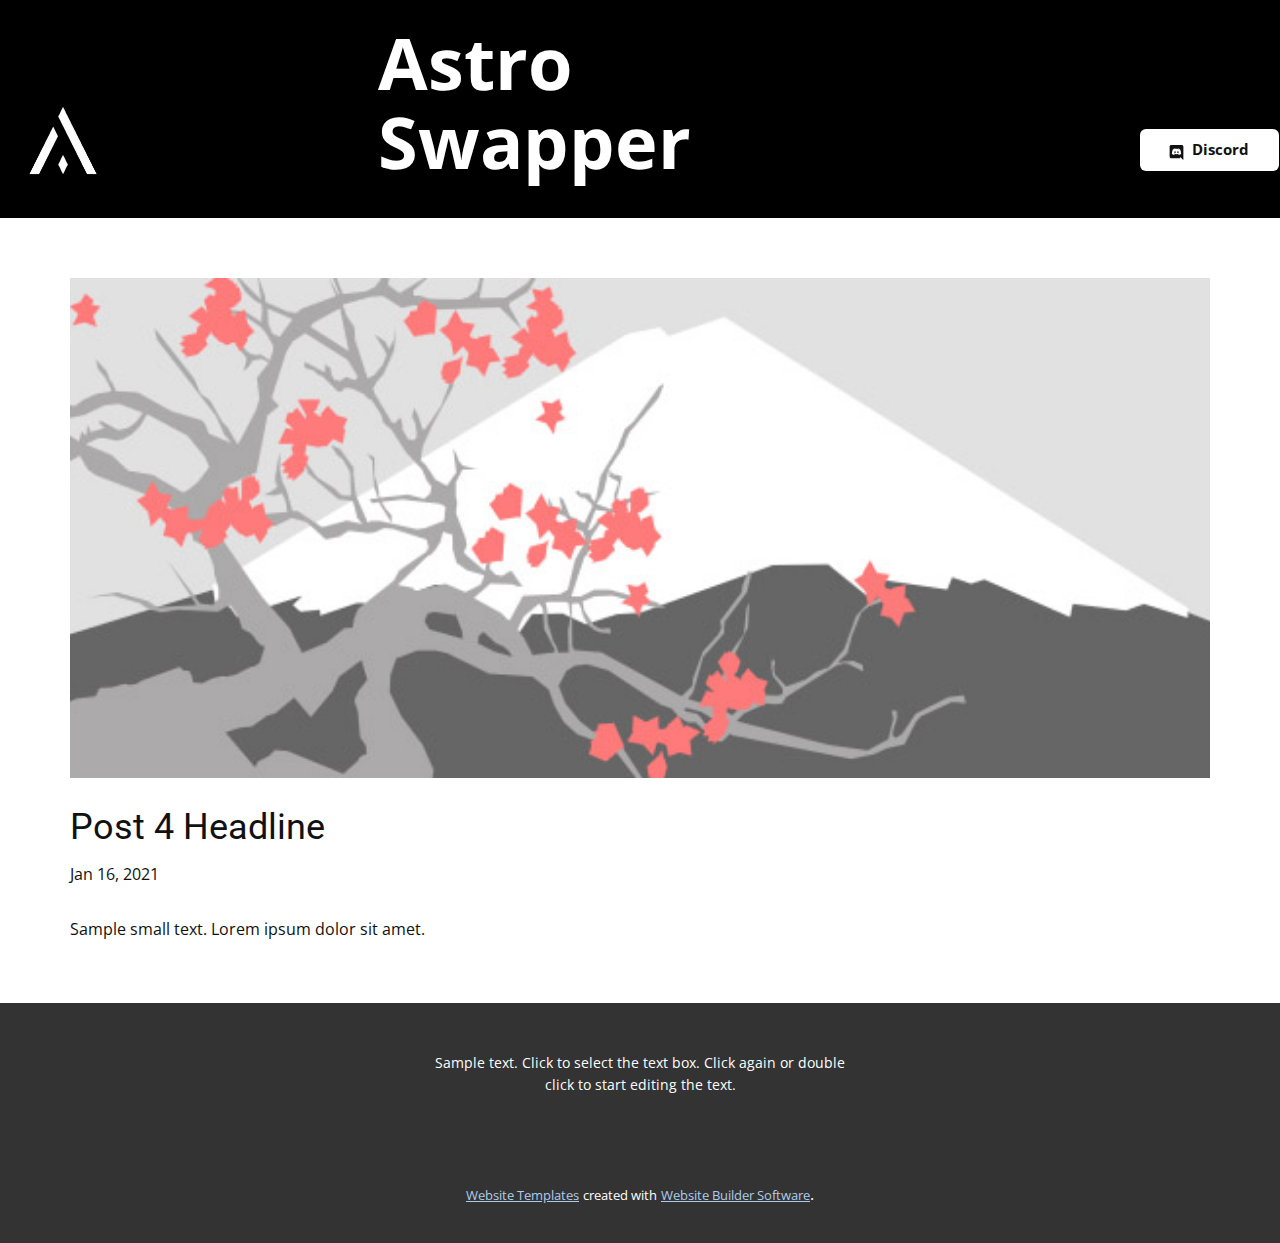
<file: blog/post-3.html>
<!doctype html>
<html style="font-size: 16px;"><head>
    <meta name="viewport" content="width=device-width, initial-scale=1.0">
    <meta charset="utf-8">
    <meta name="keywords" content="Blog Post 1">
    <meta name="description" content="">
    <meta name="page_type" content="np-template-header-footer-from-plugin">
    <title>Post 4 Headline</title>
    <link rel="stylesheet" href="../nicepage.css" media="screen">
<link rel="stylesheet" href="../Post-Template.css" media="screen">
    <script class="u-script" type="text/javascript" src="../jquery.js" defer=""></script>
    <script class="u-script" type="text/javascript" src="../nicepage.js" defer=""></script>
    <meta name="generator" content="Nicepage 3.3.3, nicepage.com">
    <link id="u-theme-google-font" rel="stylesheet" href="https://fonts.googleapis.com/css?family=Roboto:100,100i,300,300i,400,400i,500,500i,700,700i,900,900i|Open+Sans:300,300i,400,400i,600,600i,700,700i,800,800i">
    
    
    <script type="application/ld+json">{
		"@context": "http://schema.org",
		"@type": "Organization",
		"name": "",
		"url": "index.html",
		"logo": "images/OIP-removebg-preview_1.png"
}</script>
    <meta property="og:title" content="Post Template">
    <meta property="og:type" content="website">
    <meta name="theme-color" content="#478ac9">
    <link rel="canonical" href="../index.html">
    <meta property="og:url" content="index.html">
  </head>
  <body class="u-body"><header class="u-black u-clearfix u-header u-header" id="sec-b97e"><h1 class="u-custom-font u-text u-text-font u-title u-text-1">Astro Swapper</h1><a href="../ASTRO-SWAPPER.html" data-page-id="1890006289" class="u-image u-logo u-image-1" title="ASTRO SWAPPER">
        <img src="../images/OIP-removebg-preview_1.png" class="u-logo-image u-logo-image-1" data-image-width="126">
      </a><a href="https://discord.gg/v24YVCKCVu" class="u-btn u-btn-round u-button-style u-hover-grey-75 u-radius-6 u-white u-btn-1" target="_blank"><span class="u-icon"><svg xmlns="http://www.w3.org/2000/svg" xmlns:xlink="http://www.w3.org/1999/xlink" version="1.1" xml:space="preserve" class="u-svg-content" viewBox="0 0 24 24" style="color: currentcolor; width: 1em; height: 1em;"><g fill="currentColor"><path d="m3.58 21.196h14.259l-.681-2.205c.101.088 5.842 5.009 5.842 5.009v-21.525c-.068-1.338-1.22-2.475-2.648-2.475l-16.767.003c-1.427 0-2.585 1.139-2.585 2.477v16.24c0 1.411 1.156 2.476 2.58 2.476zm10.548-15.513-.033.012.012-.012zm-7.631 1.269c1.833-1.334 3.532-1.27 3.532-1.27l.137.135c-2.243.535-3.26 1.537-3.26 1.537.104-.022 4.633-2.635 10.121.066 0 0-1.019-.937-3.124-1.537l.186-.183c.291.001 1.831.055 3.479 1.26 0 0 1.844 3.15 1.844 7.02-.061-.074-1.144 1.666-3.931 1.726 0 0-.472-.534-.808-1 1.63-.468 2.24-1.404 2.24-1.404-3.173 1.998-5.954 1.686-9.281.336-.031 0-.045-.014-.061-.03v-.006c-.016-.015-.03-.03-.061-.03h-.06c-.204-.134-.34-.2-.34-.2s.609.936 2.174 1.404c-.411.469-.818 1.002-.818 1.002-2.786-.066-3.802-1.806-3.802-1.806 0-3.876 1.833-7.02 1.833-7.02z"></path><path d="m14.308 12.771c.711 0 1.29-.6 1.29-1.34 0-.735-.576-1.335-1.29-1.335v.003c-.708 0-1.288.598-1.29 1.338 0 .734.579 1.334 1.29 1.334z"></path><path d="m9.69 12.771c.711 0 1.29-.6 1.29-1.34 0-.735-.575-1.335-1.286-1.335l-.004.003c-.711 0-1.29.598-1.29 1.338 0 .734.579 1.334 1.29 1.334z"></path>
</g></svg><img></span>&nbsp;​&nbsp;Discord
      </a><a href="../Astro-Swapper-Credits.html" data-page-id="16815288" class="u-btn u-btn-round u-button-style u-hover-grey-75 u-radius-6 u-white u-btn-2"><span class="u-icon"><svg xmlns="http://www.w3.org/2000/svg" xmlns:xlink="http://www.w3.org/1999/xlink" version="1.1" xml:space="preserve" class="u-svg-content" viewBox="0 0 512 512" style="width: 1em; height: 1em;"><path d="m256 512c-68.378906 0-132.667969-26.628906-181.019531-74.980469-48.351563-48.351562-74.980469-112.640625-74.980469-181.019531s26.628906-132.667969 74.980469-181.019531c48.351562-48.351563 112.640625-74.980469 181.019531-74.980469s132.667969 26.628906 181.019531 74.980469c48.351563 48.351562 74.980469 112.640625 74.980469 181.019531s-26.628906 132.667969-74.980469 181.019531c-48.351562 48.351563-112.640625 74.980469-181.019531 74.980469zm0-472c-119.101562 0-216 96.898438-216 216s96.898438 216 216 216 216-96.898438 216-216-96.898438-216-216-216zm105.359375 321.359375-28.285156-28.285156c-42.5 42.5-111.648438 42.5-154.148438 0s-42.5-111.648438 0-154.148438 111.648438-42.5 154.148438 0l28.285156-28.285156c-58.097656-58.09375-152.625-58.09375-210.71875 0-58.09375 58.097656-58.09375 152.625 0 210.71875 29.046875 29.046875 67.203125 43.570313 105.359375 43.570313 38.152344 0 76.3125-14.523438 105.359375-43.570313zm0 0"></path></svg><img></span>&nbsp;Credits
      </a></header>
    <section class="u-clearfix u-section-1" id="sec-dcc5">
      <div class="u-clearfix u-sheet u-sheet-1">
        <img src="../images/2.jpeg" alt="" class="u-blog-control u-expanded-width u-image u-image-default u-image-1" data-image-width="1080" data-image-height="1080">
        <h2 class="u-blog-control u-custom-font u-expanded-width u-heading-font u-text u-text-1">Post 4 Headline</h2>
        <div class="u-metadata u-metadata-1">
          <span class="u-meta-date u-meta-icon">Jan 16, 2021</span>
          
          
        </div>
        <div class="u-blog-control u-expanded-width-sm u-expanded-width-xl u-expanded-width-xs u-post-content u-text u-text-2">
  Sample small text. Lorem ipsum dolor sit amet.
  </div>
      </div>
    </section>
    
    
    <footer class="u-align-center u-clearfix u-footer u-grey-80 u-footer" id="sec-0382"><div class="u-clearfix u-sheet u-sheet-1">
        <p class="u-small-text u-text u-text-variant u-text-1">Sample text. Click to select the text box. Click again or double click to start editing the text.</p>
      </div></footer>
    <section class="u-backlink u-clearfix u-grey-80">
      <a class="u-link" href="https://nicepage.com/website-templates" target="_blank">
        <span>Website Templates</span>
      </a>
      <p class="u-text">
        <span>created with</span>
      </p>
      <a class="u-link" href="https://nicepage.com/" target="_blank">
        <span>Website Builder Software</span>
      </a>. 
    </section>
  
</body></html>
</file>
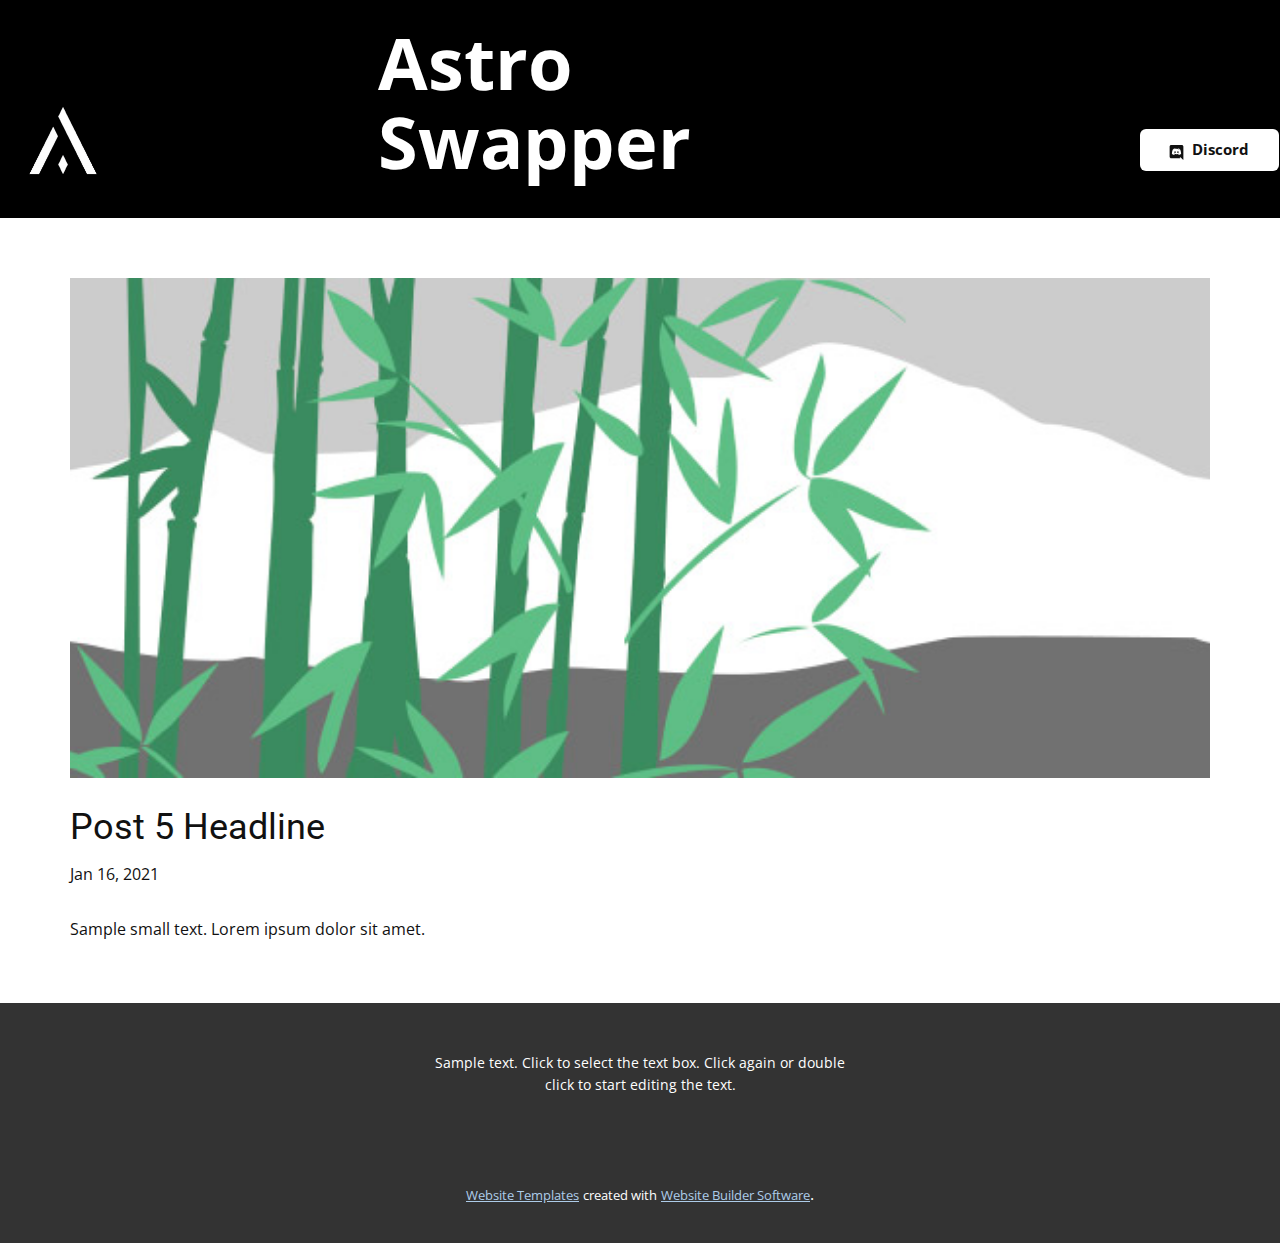
<file: blog/post-4.html>
<!doctype html>
<html style="font-size: 16px;"><head>
    <meta name="viewport" content="width=device-width, initial-scale=1.0">
    <meta charset="utf-8">
    <meta name="keywords" content="Blog Post 1">
    <meta name="description" content="">
    <meta name="page_type" content="np-template-header-footer-from-plugin">
    <title>Post 5 Headline</title>
    <link rel="stylesheet" href="../nicepage.css" media="screen">
<link rel="stylesheet" href="../Post-Template.css" media="screen">
    <script class="u-script" type="text/javascript" src="../jquery.js" defer=""></script>
    <script class="u-script" type="text/javascript" src="../nicepage.js" defer=""></script>
    <meta name="generator" content="Nicepage 3.3.3, nicepage.com">
    <link id="u-theme-google-font" rel="stylesheet" href="https://fonts.googleapis.com/css?family=Roboto:100,100i,300,300i,400,400i,500,500i,700,700i,900,900i|Open+Sans:300,300i,400,400i,600,600i,700,700i,800,800i">
    
    
    <script type="application/ld+json">{
		"@context": "http://schema.org",
		"@type": "Organization",
		"name": "",
		"url": "index.html",
		"logo": "images/OIP-removebg-preview_1.png"
}</script>
    <meta property="og:title" content="Post Template">
    <meta property="og:type" content="website">
    <meta name="theme-color" content="#478ac9">
    <link rel="canonical" href="../index.html">
    <meta property="og:url" content="index.html">
  </head>
  <body class="u-body"><header class="u-black u-clearfix u-header u-header" id="sec-b97e"><h1 class="u-custom-font u-text u-text-font u-title u-text-1">Astro Swapper</h1><a href="../ASTRO-SWAPPER.html" data-page-id="1890006289" class="u-image u-logo u-image-1" title="ASTRO SWAPPER">
        <img src="../images/OIP-removebg-preview_1.png" class="u-logo-image u-logo-image-1" data-image-width="126">
      </a><a href="https://discord.gg/v24YVCKCVu" class="u-btn u-btn-round u-button-style u-hover-grey-75 u-radius-6 u-white u-btn-1" target="_blank"><span class="u-icon"><svg xmlns="http://www.w3.org/2000/svg" xmlns:xlink="http://www.w3.org/1999/xlink" version="1.1" xml:space="preserve" class="u-svg-content" viewBox="0 0 24 24" style="color: currentcolor; width: 1em; height: 1em;"><g fill="currentColor"><path d="m3.58 21.196h14.259l-.681-2.205c.101.088 5.842 5.009 5.842 5.009v-21.525c-.068-1.338-1.22-2.475-2.648-2.475l-16.767.003c-1.427 0-2.585 1.139-2.585 2.477v16.24c0 1.411 1.156 2.476 2.58 2.476zm10.548-15.513-.033.012.012-.012zm-7.631 1.269c1.833-1.334 3.532-1.27 3.532-1.27l.137.135c-2.243.535-3.26 1.537-3.26 1.537.104-.022 4.633-2.635 10.121.066 0 0-1.019-.937-3.124-1.537l.186-.183c.291.001 1.831.055 3.479 1.26 0 0 1.844 3.15 1.844 7.02-.061-.074-1.144 1.666-3.931 1.726 0 0-.472-.534-.808-1 1.63-.468 2.24-1.404 2.24-1.404-3.173 1.998-5.954 1.686-9.281.336-.031 0-.045-.014-.061-.03v-.006c-.016-.015-.03-.03-.061-.03h-.06c-.204-.134-.34-.2-.34-.2s.609.936 2.174 1.404c-.411.469-.818 1.002-.818 1.002-2.786-.066-3.802-1.806-3.802-1.806 0-3.876 1.833-7.02 1.833-7.02z"></path><path d="m14.308 12.771c.711 0 1.29-.6 1.29-1.34 0-.735-.576-1.335-1.29-1.335v.003c-.708 0-1.288.598-1.29 1.338 0 .734.579 1.334 1.29 1.334z"></path><path d="m9.69 12.771c.711 0 1.29-.6 1.29-1.34 0-.735-.575-1.335-1.286-1.335l-.004.003c-.711 0-1.29.598-1.29 1.338 0 .734.579 1.334 1.29 1.334z"></path>
</g></svg><img></span>&nbsp;​&nbsp;Discord
      </a><a href="../Astro-Swapper-Credits.html" data-page-id="16815288" class="u-btn u-btn-round u-button-style u-hover-grey-75 u-radius-6 u-white u-btn-2"><span class="u-icon"><svg xmlns="http://www.w3.org/2000/svg" xmlns:xlink="http://www.w3.org/1999/xlink" version="1.1" xml:space="preserve" class="u-svg-content" viewBox="0 0 512 512" style="width: 1em; height: 1em;"><path d="m256 512c-68.378906 0-132.667969-26.628906-181.019531-74.980469-48.351563-48.351562-74.980469-112.640625-74.980469-181.019531s26.628906-132.667969 74.980469-181.019531c48.351562-48.351563 112.640625-74.980469 181.019531-74.980469s132.667969 26.628906 181.019531 74.980469c48.351563 48.351562 74.980469 112.640625 74.980469 181.019531s-26.628906 132.667969-74.980469 181.019531c-48.351562 48.351563-112.640625 74.980469-181.019531 74.980469zm0-472c-119.101562 0-216 96.898438-216 216s96.898438 216 216 216 216-96.898438 216-216-96.898438-216-216-216zm105.359375 321.359375-28.285156-28.285156c-42.5 42.5-111.648438 42.5-154.148438 0s-42.5-111.648438 0-154.148438 111.648438-42.5 154.148438 0l28.285156-28.285156c-58.097656-58.09375-152.625-58.09375-210.71875 0-58.09375 58.097656-58.09375 152.625 0 210.71875 29.046875 29.046875 67.203125 43.570313 105.359375 43.570313 38.152344 0 76.3125-14.523438 105.359375-43.570313zm0 0"></path></svg><img></span>&nbsp;Credits
      </a></header>
    <section class="u-clearfix u-section-1" id="sec-dcc5">
      <div class="u-clearfix u-sheet u-sheet-1">
        <img src="../images/3.jpeg" alt="" class="u-blog-control u-expanded-width u-image u-image-default u-image-1" data-image-width="1080" data-image-height="1080">
        <h2 class="u-blog-control u-custom-font u-expanded-width u-heading-font u-text u-text-1">Post 5 Headline</h2>
        <div class="u-metadata u-metadata-1">
          <span class="u-meta-date u-meta-icon">Jan 16, 2021</span>
          
          
        </div>
        <div class="u-blog-control u-expanded-width-sm u-expanded-width-xl u-expanded-width-xs u-post-content u-text u-text-2">
  Sample small text. Lorem ipsum dolor sit amet.
  </div>
      </div>
    </section>
    
    
    <footer class="u-align-center u-clearfix u-footer u-grey-80 u-footer" id="sec-0382"><div class="u-clearfix u-sheet u-sheet-1">
        <p class="u-small-text u-text u-text-variant u-text-1">Sample text. Click to select the text box. Click again or double click to start editing the text.</p>
      </div></footer>
    <section class="u-backlink u-clearfix u-grey-80">
      <a class="u-link" href="https://nicepage.com/website-templates" target="_blank">
        <span>Website Templates</span>
      </a>
      <p class="u-text">
        <span>created with</span>
      </p>
      <a class="u-link" href="https://nicepage.com/" target="_blank">
        <span>Website Builder Software</span>
      </a>. 
    </section>
  
</body></html>
</file>
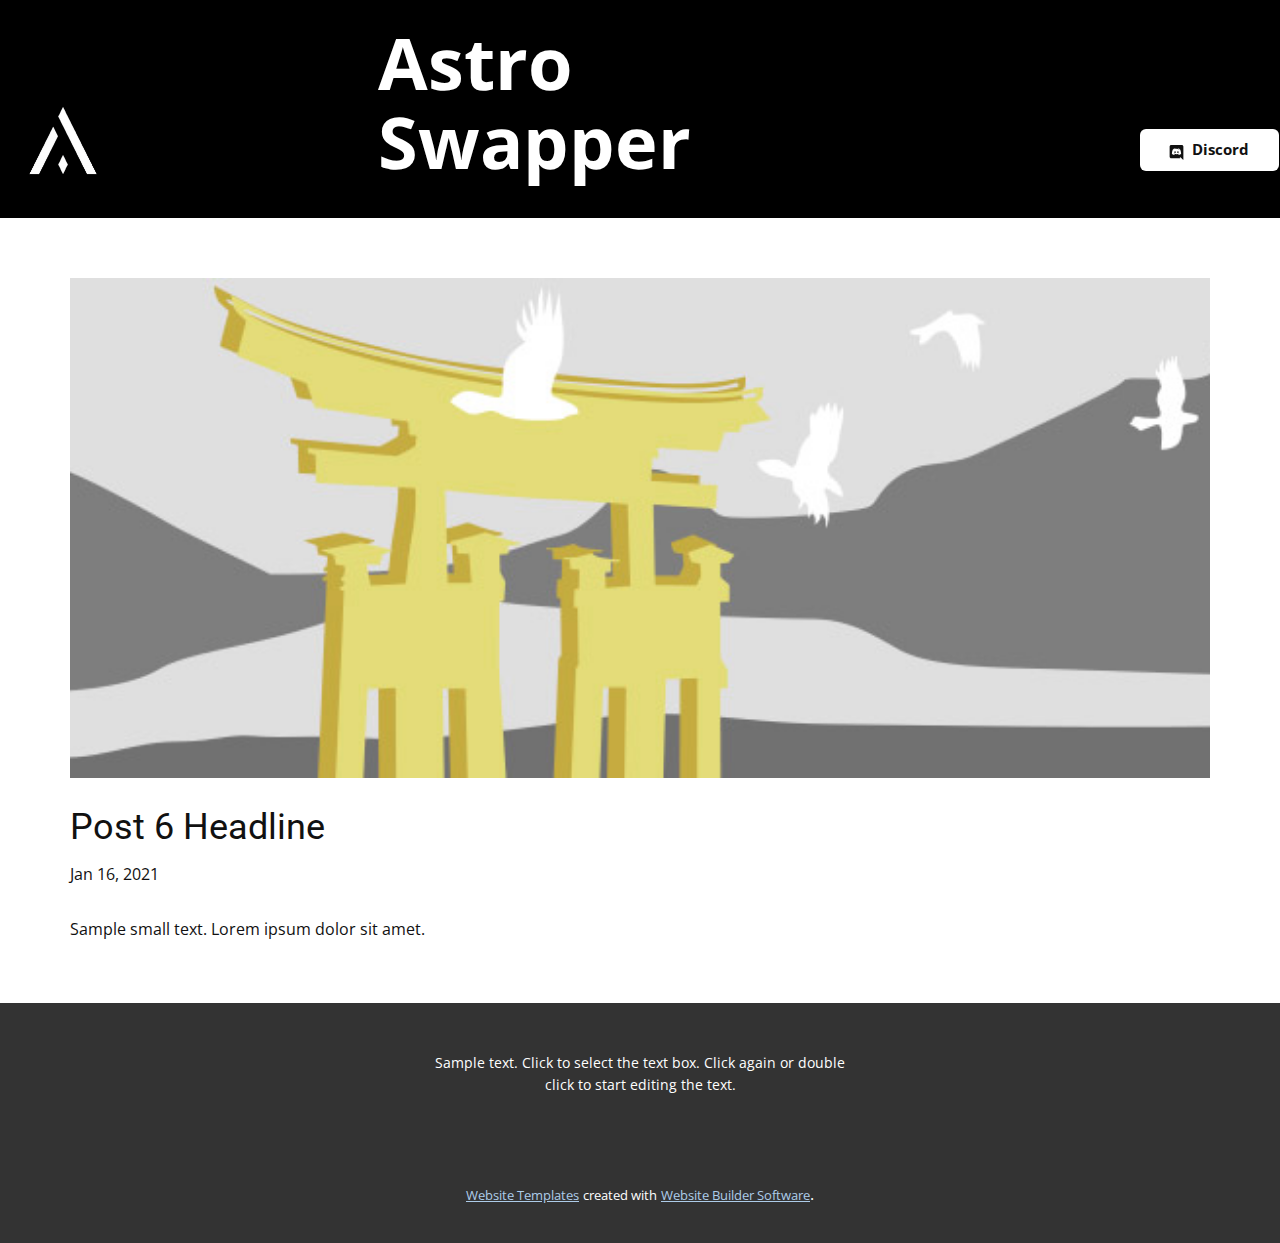
<file: blog/post-5.html>
<!doctype html>
<html style="font-size: 16px;"><head>
    <meta name="viewport" content="width=device-width, initial-scale=1.0">
    <meta charset="utf-8">
    <meta name="keywords" content="Blog Post 1">
    <meta name="description" content="">
    <meta name="page_type" content="np-template-header-footer-from-plugin">
    <title>Post 6 Headline</title>
    <link rel="stylesheet" href="../nicepage.css" media="screen">
<link rel="stylesheet" href="../Post-Template.css" media="screen">
    <script class="u-script" type="text/javascript" src="../jquery.js" defer=""></script>
    <script class="u-script" type="text/javascript" src="../nicepage.js" defer=""></script>
    <meta name="generator" content="Nicepage 3.3.3, nicepage.com">
    <link id="u-theme-google-font" rel="stylesheet" href="https://fonts.googleapis.com/css?family=Roboto:100,100i,300,300i,400,400i,500,500i,700,700i,900,900i|Open+Sans:300,300i,400,400i,600,600i,700,700i,800,800i">
    
    
    <script type="application/ld+json">{
		"@context": "http://schema.org",
		"@type": "Organization",
		"name": "",
		"url": "index.html",
		"logo": "images/OIP-removebg-preview_1.png"
}</script>
    <meta property="og:title" content="Post Template">
    <meta property="og:type" content="website">
    <meta name="theme-color" content="#478ac9">
    <link rel="canonical" href="../index.html">
    <meta property="og:url" content="index.html">
  </head>
  <body class="u-body"><header class="u-black u-clearfix u-header u-header" id="sec-b97e"><h1 class="u-custom-font u-text u-text-font u-title u-text-1">Astro Swapper</h1><a href="../ASTRO-SWAPPER.html" data-page-id="1890006289" class="u-image u-logo u-image-1" title="ASTRO SWAPPER">
        <img src="../images/OIP-removebg-preview_1.png" class="u-logo-image u-logo-image-1" data-image-width="126">
      </a><a href="https://discord.gg/v24YVCKCVu" class="u-btn u-btn-round u-button-style u-hover-grey-75 u-radius-6 u-white u-btn-1" target="_blank"><span class="u-icon"><svg xmlns="http://www.w3.org/2000/svg" xmlns:xlink="http://www.w3.org/1999/xlink" version="1.1" xml:space="preserve" class="u-svg-content" viewBox="0 0 24 24" style="color: currentcolor; width: 1em; height: 1em;"><g fill="currentColor"><path d="m3.58 21.196h14.259l-.681-2.205c.101.088 5.842 5.009 5.842 5.009v-21.525c-.068-1.338-1.22-2.475-2.648-2.475l-16.767.003c-1.427 0-2.585 1.139-2.585 2.477v16.24c0 1.411 1.156 2.476 2.58 2.476zm10.548-15.513-.033.012.012-.012zm-7.631 1.269c1.833-1.334 3.532-1.27 3.532-1.27l.137.135c-2.243.535-3.26 1.537-3.26 1.537.104-.022 4.633-2.635 10.121.066 0 0-1.019-.937-3.124-1.537l.186-.183c.291.001 1.831.055 3.479 1.26 0 0 1.844 3.15 1.844 7.02-.061-.074-1.144 1.666-3.931 1.726 0 0-.472-.534-.808-1 1.63-.468 2.24-1.404 2.24-1.404-3.173 1.998-5.954 1.686-9.281.336-.031 0-.045-.014-.061-.03v-.006c-.016-.015-.03-.03-.061-.03h-.06c-.204-.134-.34-.2-.34-.2s.609.936 2.174 1.404c-.411.469-.818 1.002-.818 1.002-2.786-.066-3.802-1.806-3.802-1.806 0-3.876 1.833-7.02 1.833-7.02z"></path><path d="m14.308 12.771c.711 0 1.29-.6 1.29-1.34 0-.735-.576-1.335-1.29-1.335v.003c-.708 0-1.288.598-1.29 1.338 0 .734.579 1.334 1.29 1.334z"></path><path d="m9.69 12.771c.711 0 1.29-.6 1.29-1.34 0-.735-.575-1.335-1.286-1.335l-.004.003c-.711 0-1.29.598-1.29 1.338 0 .734.579 1.334 1.29 1.334z"></path>
</g></svg><img></span>&nbsp;​&nbsp;Discord
      </a><a href="../Astro-Swapper-Credits.html" data-page-id="16815288" class="u-btn u-btn-round u-button-style u-hover-grey-75 u-radius-6 u-white u-btn-2"><span class="u-icon"><svg xmlns="http://www.w3.org/2000/svg" xmlns:xlink="http://www.w3.org/1999/xlink" version="1.1" xml:space="preserve" class="u-svg-content" viewBox="0 0 512 512" style="width: 1em; height: 1em;"><path d="m256 512c-68.378906 0-132.667969-26.628906-181.019531-74.980469-48.351563-48.351562-74.980469-112.640625-74.980469-181.019531s26.628906-132.667969 74.980469-181.019531c48.351562-48.351563 112.640625-74.980469 181.019531-74.980469s132.667969 26.628906 181.019531 74.980469c48.351563 48.351562 74.980469 112.640625 74.980469 181.019531s-26.628906 132.667969-74.980469 181.019531c-48.351562 48.351563-112.640625 74.980469-181.019531 74.980469zm0-472c-119.101562 0-216 96.898438-216 216s96.898438 216 216 216 216-96.898438 216-216-96.898438-216-216-216zm105.359375 321.359375-28.285156-28.285156c-42.5 42.5-111.648438 42.5-154.148438 0s-42.5-111.648438 0-154.148438 111.648438-42.5 154.148438 0l28.285156-28.285156c-58.097656-58.09375-152.625-58.09375-210.71875 0-58.09375 58.097656-58.09375 152.625 0 210.71875 29.046875 29.046875 67.203125 43.570313 105.359375 43.570313 38.152344 0 76.3125-14.523438 105.359375-43.570313zm0 0"></path></svg><img></span>&nbsp;Credits
      </a></header>
    <section class="u-clearfix u-section-1" id="sec-dcc5">
      <div class="u-clearfix u-sheet u-sheet-1">
        <img src="../images/4.jpeg" alt="" class="u-blog-control u-expanded-width u-image u-image-default u-image-1" data-image-width="1080" data-image-height="1080">
        <h2 class="u-blog-control u-custom-font u-expanded-width u-heading-font u-text u-text-1">Post 6 Headline</h2>
        <div class="u-metadata u-metadata-1">
          <span class="u-meta-date u-meta-icon">Jan 16, 2021</span>
          
          
        </div>
        <div class="u-blog-control u-expanded-width-sm u-expanded-width-xl u-expanded-width-xs u-post-content u-text u-text-2">
  Sample small text. Lorem ipsum dolor sit amet.
  </div>
      </div>
    </section>
    
    
    <footer class="u-align-center u-clearfix u-footer u-grey-80 u-footer" id="sec-0382"><div class="u-clearfix u-sheet u-sheet-1">
        <p class="u-small-text u-text u-text-variant u-text-1">Sample text. Click to select the text box. Click again or double click to start editing the text.</p>
      </div></footer>
    <section class="u-backlink u-clearfix u-grey-80">
      <a class="u-link" href="https://nicepage.com/website-templates" target="_blank">
        <span>Website Templates</span>
      </a>
      <p class="u-text">
        <span>created with</span>
      </p>
      <a class="u-link" href="https://nicepage.com/" target="_blank">
        <span>Website Builder Software</span>
      </a>. 
    </section>
  
</body></html>
</file>
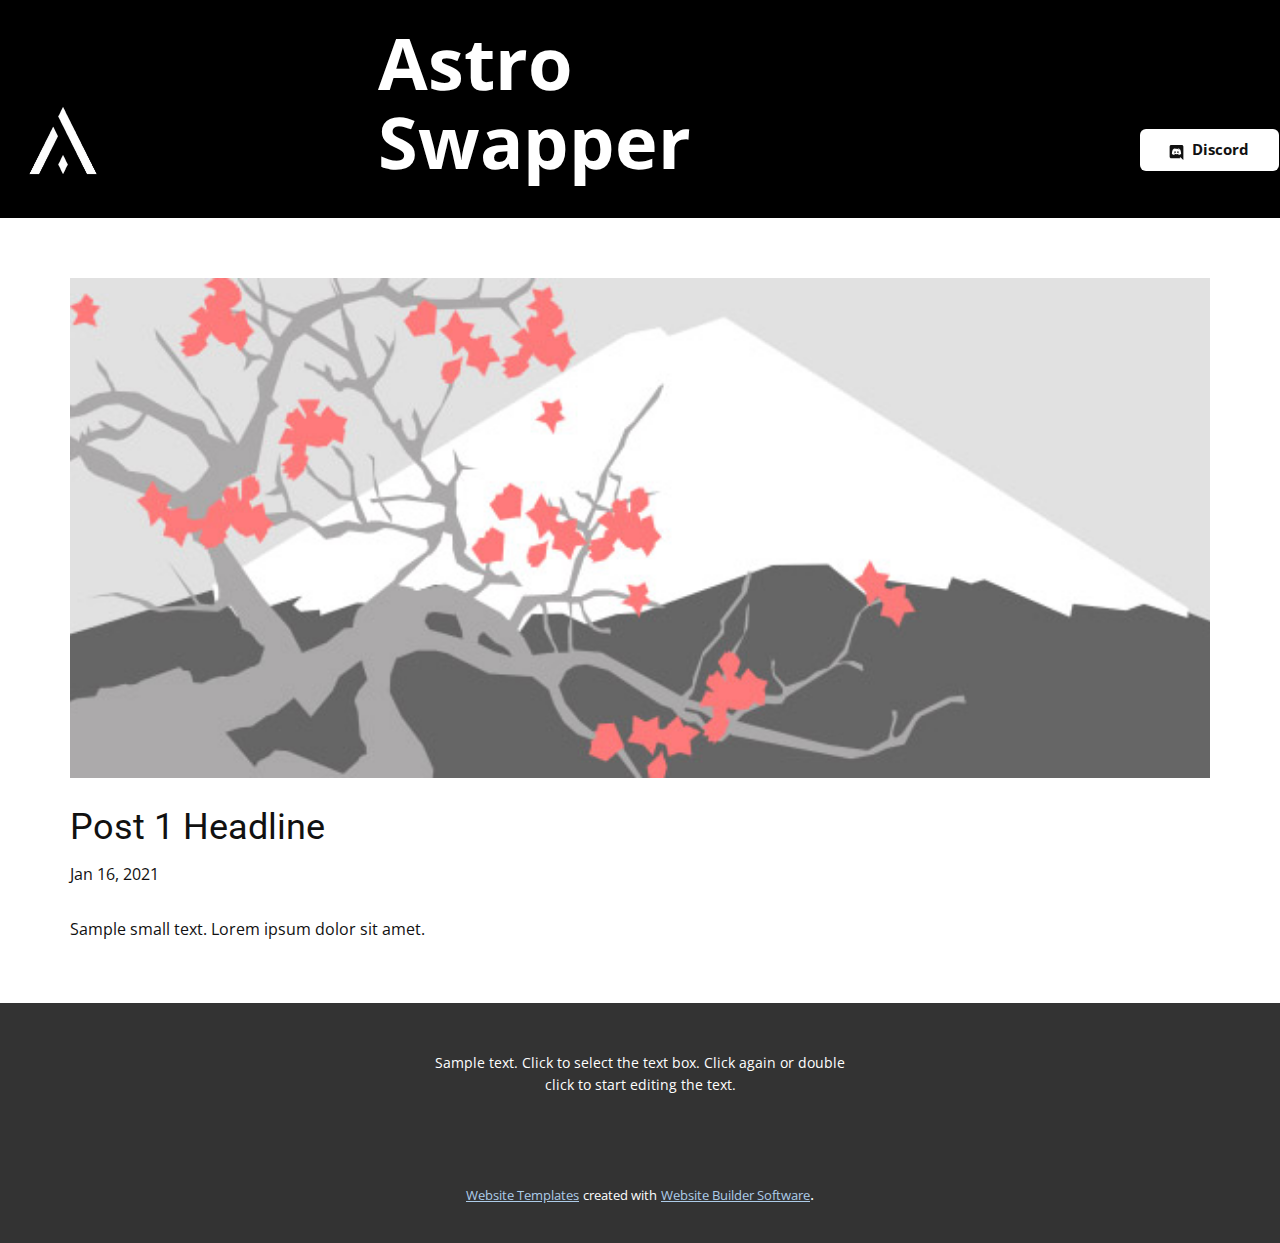
<file: blog/post.html>
<!doctype html>
<html style="font-size: 16px;"><head>
    <meta name="viewport" content="width=device-width, initial-scale=1.0">
    <meta charset="utf-8">
    <meta name="keywords" content="Blog Post 1">
    <meta name="description" content="">
    <meta name="page_type" content="np-template-header-footer-from-plugin">
    <title>Post 1 Headline</title>
    <link rel="stylesheet" href="../nicepage.css" media="screen">
<link rel="stylesheet" href="../Post-Template.css" media="screen">
    <script class="u-script" type="text/javascript" src="../jquery.js" defer=""></script>
    <script class="u-script" type="text/javascript" src="../nicepage.js" defer=""></script>
    <meta name="generator" content="Nicepage 3.3.3, nicepage.com">
    <link id="u-theme-google-font" rel="stylesheet" href="https://fonts.googleapis.com/css?family=Roboto:100,100i,300,300i,400,400i,500,500i,700,700i,900,900i|Open+Sans:300,300i,400,400i,600,600i,700,700i,800,800i">
    
    
    <script type="application/ld+json">{
		"@context": "http://schema.org",
		"@type": "Organization",
		"name": "",
		"url": "index.html",
		"logo": "images/OIP-removebg-preview_1.png"
}</script>
    <meta property="og:title" content="Post Template">
    <meta property="og:type" content="website">
    <meta name="theme-color" content="#478ac9">
    <link rel="canonical" href="../index.html">
    <meta property="og:url" content="index.html">
  </head>
  <body class="u-body"><header class="u-black u-clearfix u-header u-header" id="sec-b97e"><h1 class="u-custom-font u-text u-text-font u-title u-text-1">Astro Swapper</h1><a href="../ASTRO-SWAPPER.html" data-page-id="1890006289" class="u-image u-logo u-image-1" title="ASTRO SWAPPER">
        <img src="../images/OIP-removebg-preview_1.png" class="u-logo-image u-logo-image-1" data-image-width="126">
      </a><a href="https://discord.gg/v24YVCKCVu" class="u-btn u-btn-round u-button-style u-hover-grey-75 u-radius-6 u-white u-btn-1" target="_blank"><span class="u-icon"><svg xmlns="http://www.w3.org/2000/svg" xmlns:xlink="http://www.w3.org/1999/xlink" version="1.1" xml:space="preserve" class="u-svg-content" viewBox="0 0 24 24" style="color: currentcolor; width: 1em; height: 1em;"><g fill="currentColor"><path d="m3.58 21.196h14.259l-.681-2.205c.101.088 5.842 5.009 5.842 5.009v-21.525c-.068-1.338-1.22-2.475-2.648-2.475l-16.767.003c-1.427 0-2.585 1.139-2.585 2.477v16.24c0 1.411 1.156 2.476 2.58 2.476zm10.548-15.513-.033.012.012-.012zm-7.631 1.269c1.833-1.334 3.532-1.27 3.532-1.27l.137.135c-2.243.535-3.26 1.537-3.26 1.537.104-.022 4.633-2.635 10.121.066 0 0-1.019-.937-3.124-1.537l.186-.183c.291.001 1.831.055 3.479 1.26 0 0 1.844 3.15 1.844 7.02-.061-.074-1.144 1.666-3.931 1.726 0 0-.472-.534-.808-1 1.63-.468 2.24-1.404 2.24-1.404-3.173 1.998-5.954 1.686-9.281.336-.031 0-.045-.014-.061-.03v-.006c-.016-.015-.03-.03-.061-.03h-.06c-.204-.134-.34-.2-.34-.2s.609.936 2.174 1.404c-.411.469-.818 1.002-.818 1.002-2.786-.066-3.802-1.806-3.802-1.806 0-3.876 1.833-7.02 1.833-7.02z"></path><path d="m14.308 12.771c.711 0 1.29-.6 1.29-1.34 0-.735-.576-1.335-1.29-1.335v.003c-.708 0-1.288.598-1.29 1.338 0 .734.579 1.334 1.29 1.334z"></path><path d="m9.69 12.771c.711 0 1.29-.6 1.29-1.34 0-.735-.575-1.335-1.286-1.335l-.004.003c-.711 0-1.29.598-1.29 1.338 0 .734.579 1.334 1.29 1.334z"></path>
</g></svg><img></span>&nbsp;​&nbsp;Discord
      </a><a href="../Astro-Swapper-Credits.html" data-page-id="16815288" class="u-btn u-btn-round u-button-style u-hover-grey-75 u-radius-6 u-white u-btn-2"><span class="u-icon"><svg xmlns="http://www.w3.org/2000/svg" xmlns:xlink="http://www.w3.org/1999/xlink" version="1.1" xml:space="preserve" class="u-svg-content" viewBox="0 0 512 512" style="width: 1em; height: 1em;"><path d="m256 512c-68.378906 0-132.667969-26.628906-181.019531-74.980469-48.351563-48.351562-74.980469-112.640625-74.980469-181.019531s26.628906-132.667969 74.980469-181.019531c48.351562-48.351563 112.640625-74.980469 181.019531-74.980469s132.667969 26.628906 181.019531 74.980469c48.351563 48.351562 74.980469 112.640625 74.980469 181.019531s-26.628906 132.667969-74.980469 181.019531c-48.351562 48.351563-112.640625 74.980469-181.019531 74.980469zm0-472c-119.101562 0-216 96.898438-216 216s96.898438 216 216 216 216-96.898438 216-216-96.898438-216-216-216zm105.359375 321.359375-28.285156-28.285156c-42.5 42.5-111.648438 42.5-154.148438 0s-42.5-111.648438 0-154.148438 111.648438-42.5 154.148438 0l28.285156-28.285156c-58.097656-58.09375-152.625-58.09375-210.71875 0-58.09375 58.097656-58.09375 152.625 0 210.71875 29.046875 29.046875 67.203125 43.570313 105.359375 43.570313 38.152344 0 76.3125-14.523438 105.359375-43.570313zm0 0"></path></svg><img></span>&nbsp;Credits
      </a></header>
    <section class="u-clearfix u-section-1" id="sec-dcc5">
      <div class="u-clearfix u-sheet u-sheet-1">
        <img src="../images/2.jpeg" alt="" class="u-blog-control u-expanded-width u-image u-image-default u-image-1" data-image-width="1080" data-image-height="1080">
        <h2 class="u-blog-control u-custom-font u-expanded-width u-heading-font u-text u-text-1">Post 1 Headline</h2>
        <div class="u-metadata u-metadata-1">
          <span class="u-meta-date u-meta-icon">Jan 16, 2021</span>
          
          
        </div>
        <div class="u-blog-control u-expanded-width-sm u-expanded-width-xl u-expanded-width-xs u-post-content u-text u-text-2">
  Sample small text. Lorem ipsum dolor sit amet.
  </div>
      </div>
    </section>
    
    
    <footer class="u-align-center u-clearfix u-footer u-grey-80 u-footer" id="sec-0382"><div class="u-clearfix u-sheet u-sheet-1">
        <p class="u-small-text u-text u-text-variant u-text-1">Sample text. Click to select the text box. Click again or double click to start editing the text.</p>
      </div></footer>
    <section class="u-backlink u-clearfix u-grey-80">
      <a class="u-link" href="https://nicepage.com/website-templates" target="_blank">
        <span>Website Templates</span>
      </a>
      <p class="u-text">
        <span>created with</span>
      </p>
      <a class="u-link" href="https://nicepage.com/" target="_blank">
        <span>Website Builder Software</span>
      </a>. 
    </section>
  
</body></html>
</file>
<file: ASTRO-SWAPPER.css>
.u-section-1 .u-sheet-1 {
  min-height: 958px;
}

.u-section-1 .u-image-1 {
  width: 395px;
  height: 193px;
  margin: 322px auto 0;
}

.u-section-1 .u-btn-1 {
  border-style: none;
  font-size: 0.9375rem;
  background-image: none;
  font-weight: normal;
  margin: 37px auto 0 423px;
  padding: 3px 24px;
}

.u-section-1 .u-btn-2 {
  border-style: none;
  font-size: 0.9375rem;
  background-image: none;
  font-weight: normal;
  margin: -32px auto 60px 586px;
  padding: 2px 39px 4px 38px;
}

@media (max-width: 1199px) {
  .u-section-1 .u-btn-1 {
    margin-top: 268px;
    margin-left: 223px;
  }

  .u-section-1 .u-btn-2 {
    margin-left: 386px;
  }
}

@media (max-width: 991px) {
  .u-section-1 .u-btn-1 {
    margin-left: 3px;
  }

  .u-section-1 .u-btn-2 {
    margin-left: 166px;
  }
}

@media (max-width: 767px) {
  .u-section-1 .u-btn-1 {
    margin-left: 0;
  }

  .u-section-1 .u-btn-2 {
    margin-left: 0;
  }
}

@media (max-width: 575px) {
  .u-section-1 .u-sheet-1 {
    min-height: 931px;
  }

  .u-section-1 .u-image-1 {
    width: 340px;
    height: 166px;
  }
}
</file>
<file: Astro-Swapper-Credits.css>
.u-section-1 .u-sheet-1 {
  min-height: 50vw;
}

.u-section-1 .u-text-1 {
  margin: 72px 1155px 0 -141px;
}

.u-section-1 .u-text-2 {
  margin: 41px 387px 0 -141px;
}

.u-section-1 .u-text-3 {
  font-size: 1.25rem;
  margin: 28px 387px 60px -141px;
}

@media (max-width: 1199px) {
  .u-section-1 .u-text-1 {
    margin-right: 1055px;
    margin-left: 23px;
  }

  .u-section-1 .u-text-2 {
    margin-right: 23px;
    margin-left: 23px;
  }

  .u-section-1 .u-text-3 {
    margin-right: 23px;
    margin-left: 23px;
  }
}

@media (max-width: 991px) {
  .u-section-1 .u-text-1 {
    margin-right: 945px;
    margin-left: 18px;
  }

  .u-section-1 .u-text-2 {
    margin-right: 0;
    margin-left: 18px;
  }

  .u-section-1 .u-text-3 {
    margin-right: 0;
    margin-left: 18px;
  }
}

@media (max-width: 767px) {
  .u-section-1 .u-text-1 {
    margin-right: 855px;
    margin-left: 14px;
  }

  .u-section-1 .u-text-2 {
    margin-left: 14px;
  }

  .u-section-1 .u-text-3 {
    margin-left: 14px;
  }
}

@media (max-width: 575px) {
  .u-section-1 .u-text-1 {
    margin-right: 755px;
    margin-left: 9px;
  }

  .u-section-1 .u-text-2 {
    margin-left: 9px;
  }

  .u-section-1 .u-text-3 {
    margin-left: 9px;
  }
}
</file>
<file: DOWNLOAD.css>
.u-section-1 .u-sheet-1 {
  min-height: 50vw;
}

.u-section-1 .u-text-1 {
  font-weight: 700;
  font-size: 1.5rem;
  margin: 97px 1044px 60px -80px;
}

@media (max-width: 1199px) {
  .u-section-1 .u-text-1 {
    margin-right: 944px;
  }
}

@media (max-width: 991px) {
  .u-section-1 .u-text-1 {
    margin-right: 834px;
  }
}

@media (max-width: 767px) {
  .u-section-1 .u-text-1 {
    margin-right: 744px;
  }
}

@media (max-width: 575px) {
  .u-section-1 .u-text-1 {
    margin-right: 644px;
  }
}
</file>
<file: Post-Template.css>
.u-section-1 {
  background-image: none;
}

.u-section-1 .u-sheet-1 {
  min-height: 783px;
}

.u-section-1 .u-image-1 {
  height: 500px;
  margin: 60px auto 0 0;
}

.u-section-1 .u-text-1 {
  margin: 30px 0 0;
}

.u-section-1 .u-metadata-1 {
  margin: 13px auto 0 0;
}

.u-section-1 .u-text-2 {
  margin: 30px 0 60px;
}

@media (max-width: 1199px) {
  .u-section-1 .u-image-1 {
    margin-right: initial;
    margin-left: initial;
  }

  .u-section-1 .u-text-1 {
    margin-right: initial;
    margin-left: initial;
  }
}

@media (max-width: 991px) {
  .u-section-1 .u-sheet-1 {
    min-height: 768px;
  }

  .u-section-1 .u-image-1 {
    height: 460px;
    margin-right: initial;
    margin-left: initial;
  }
}

@media (max-width: 767px) {
  .u-section-1 .u-text-2 {
    margin-right: initial;
    margin-left: initial;
  }
}

@media (max-width: 575px) {
  .u-section-1 .u-sheet-1 {
    min-height: 659px;
  }

  .u-section-1 .u-image-1 {
    height: 326px;
    margin-right: initial;
    margin-left: initial;
  }
}
</file>
